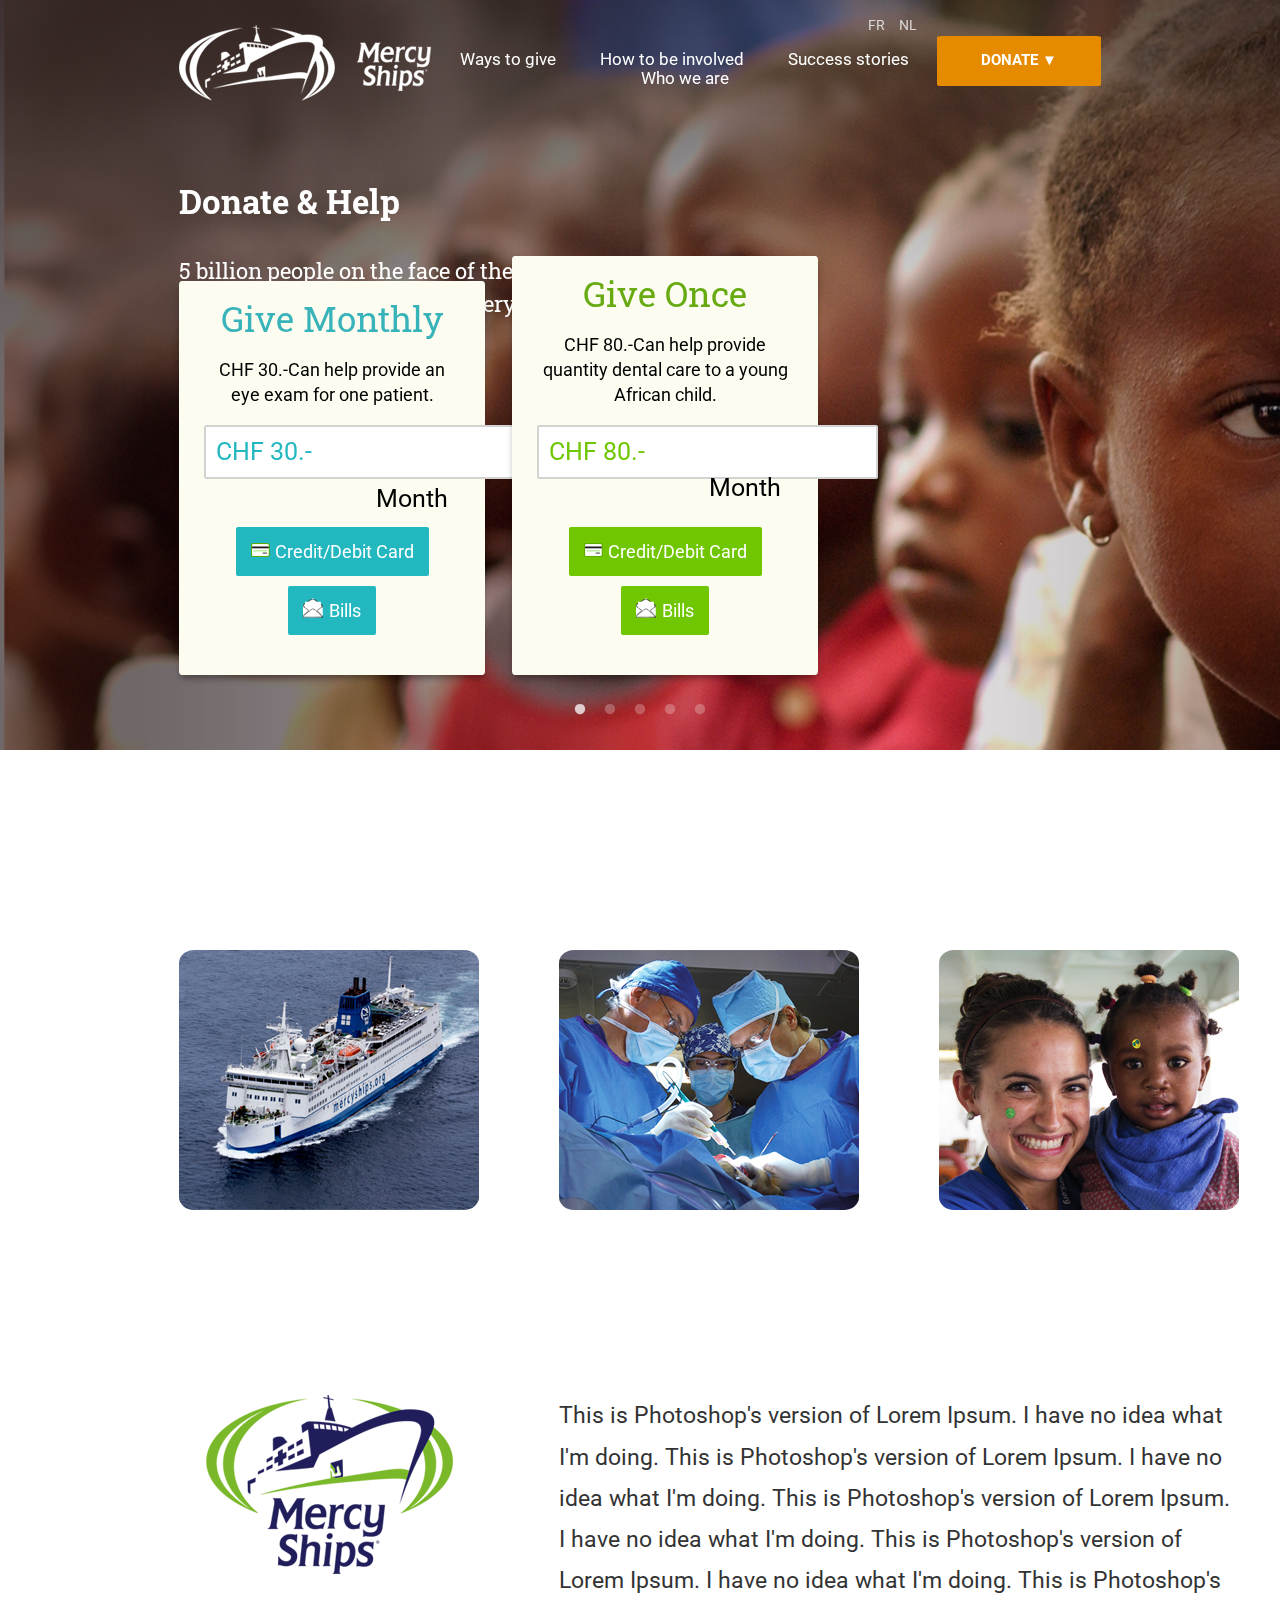
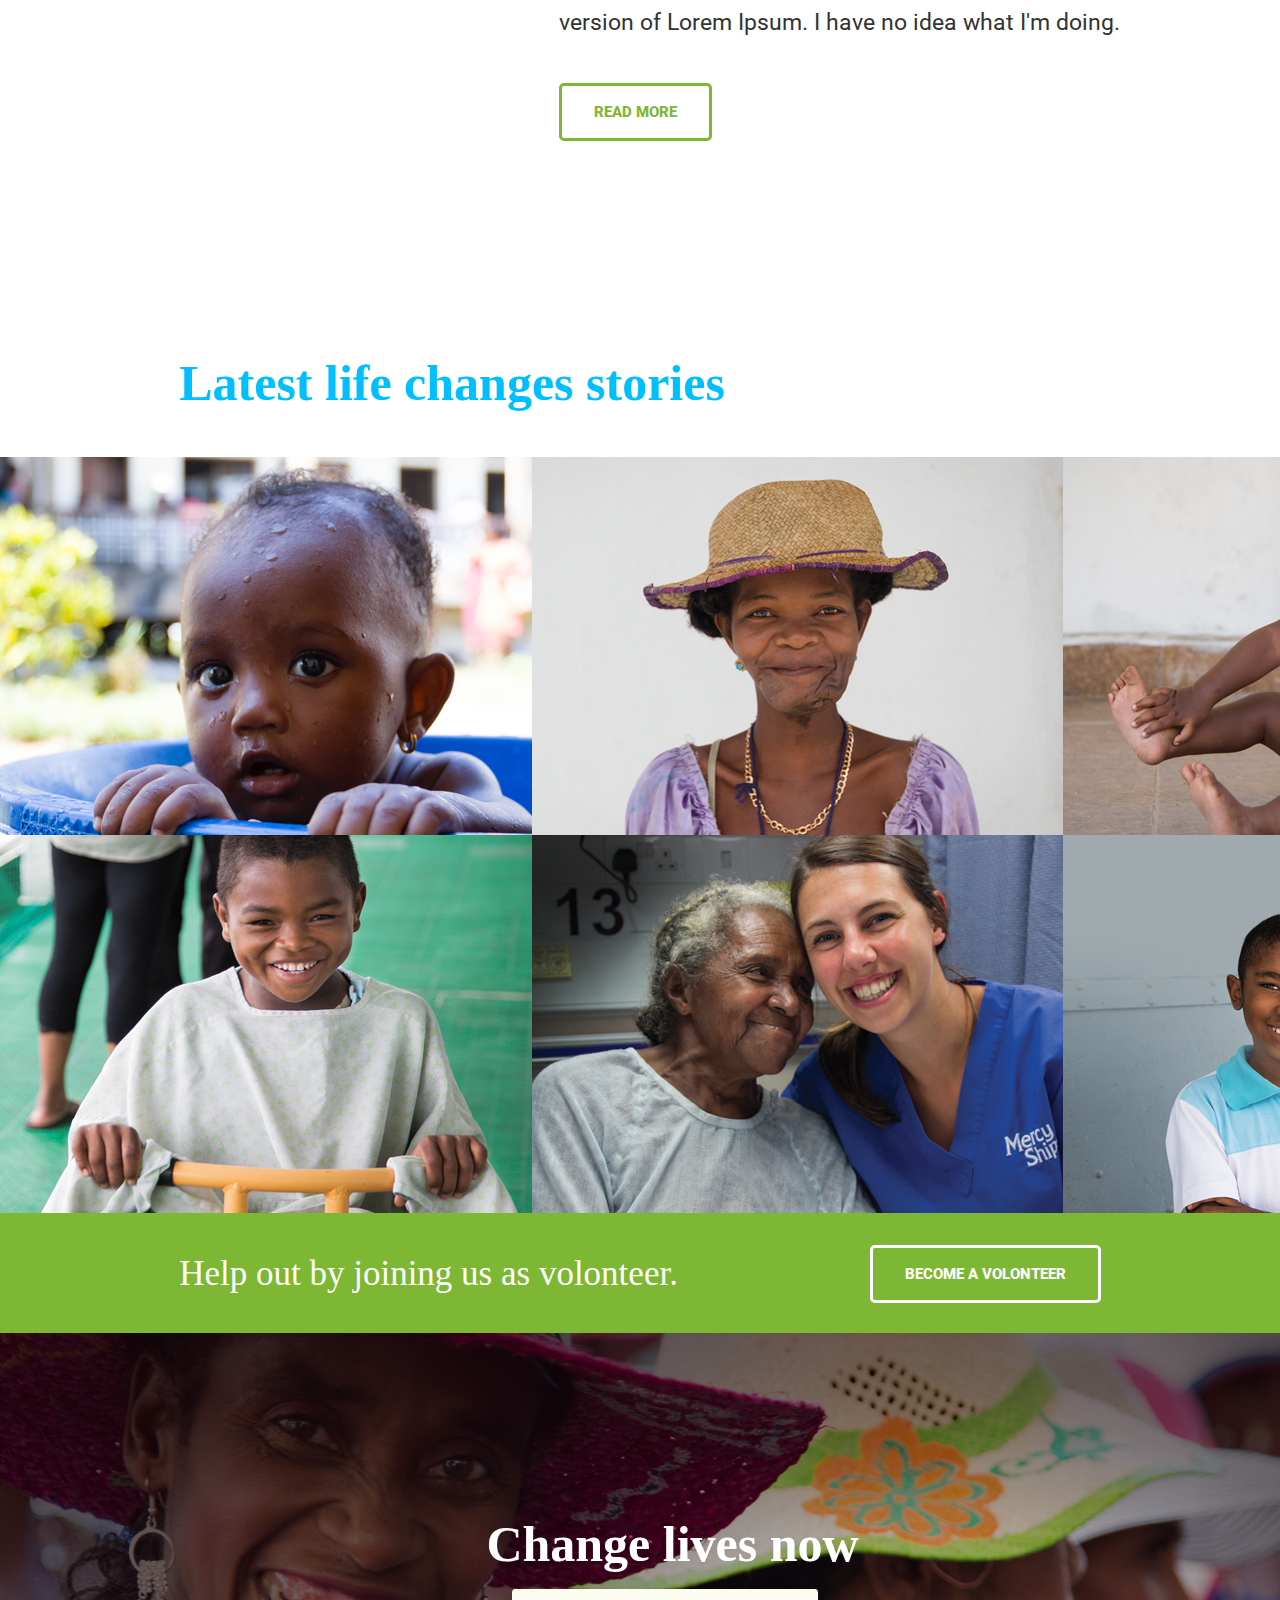
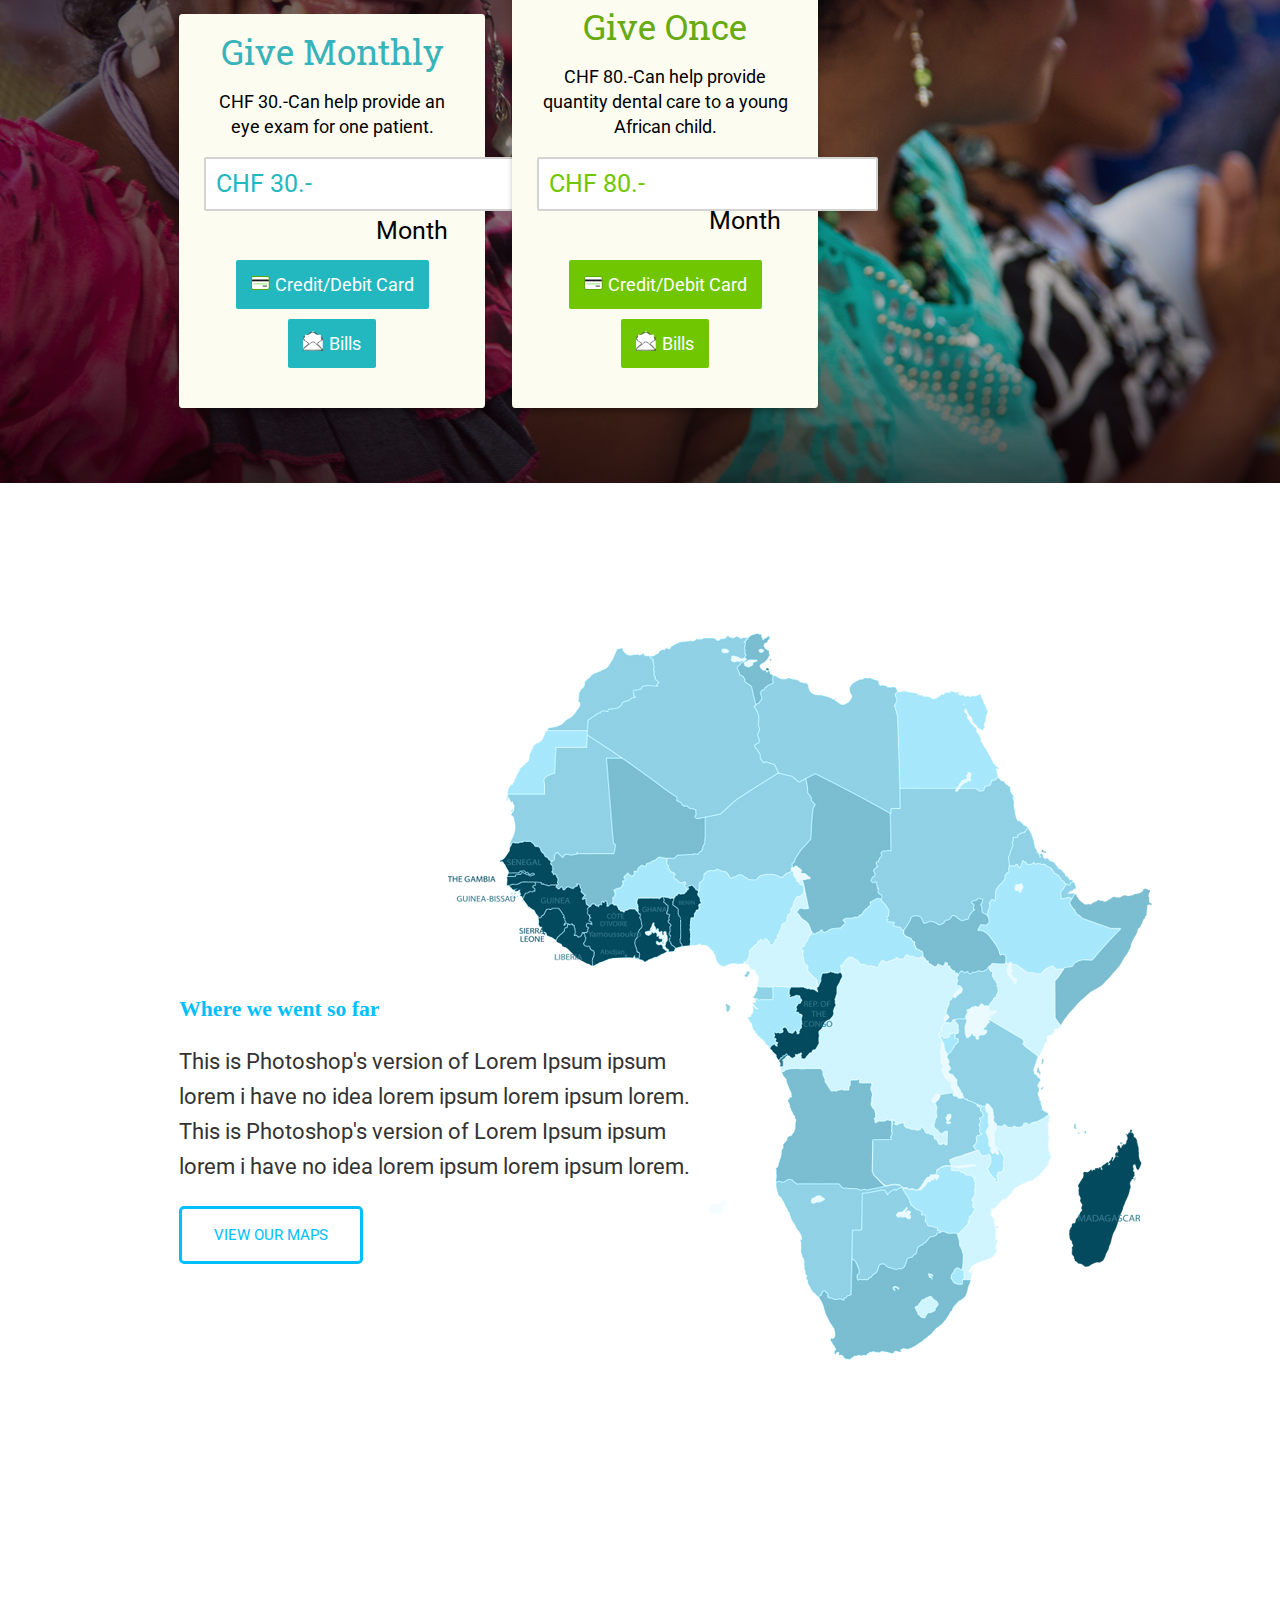
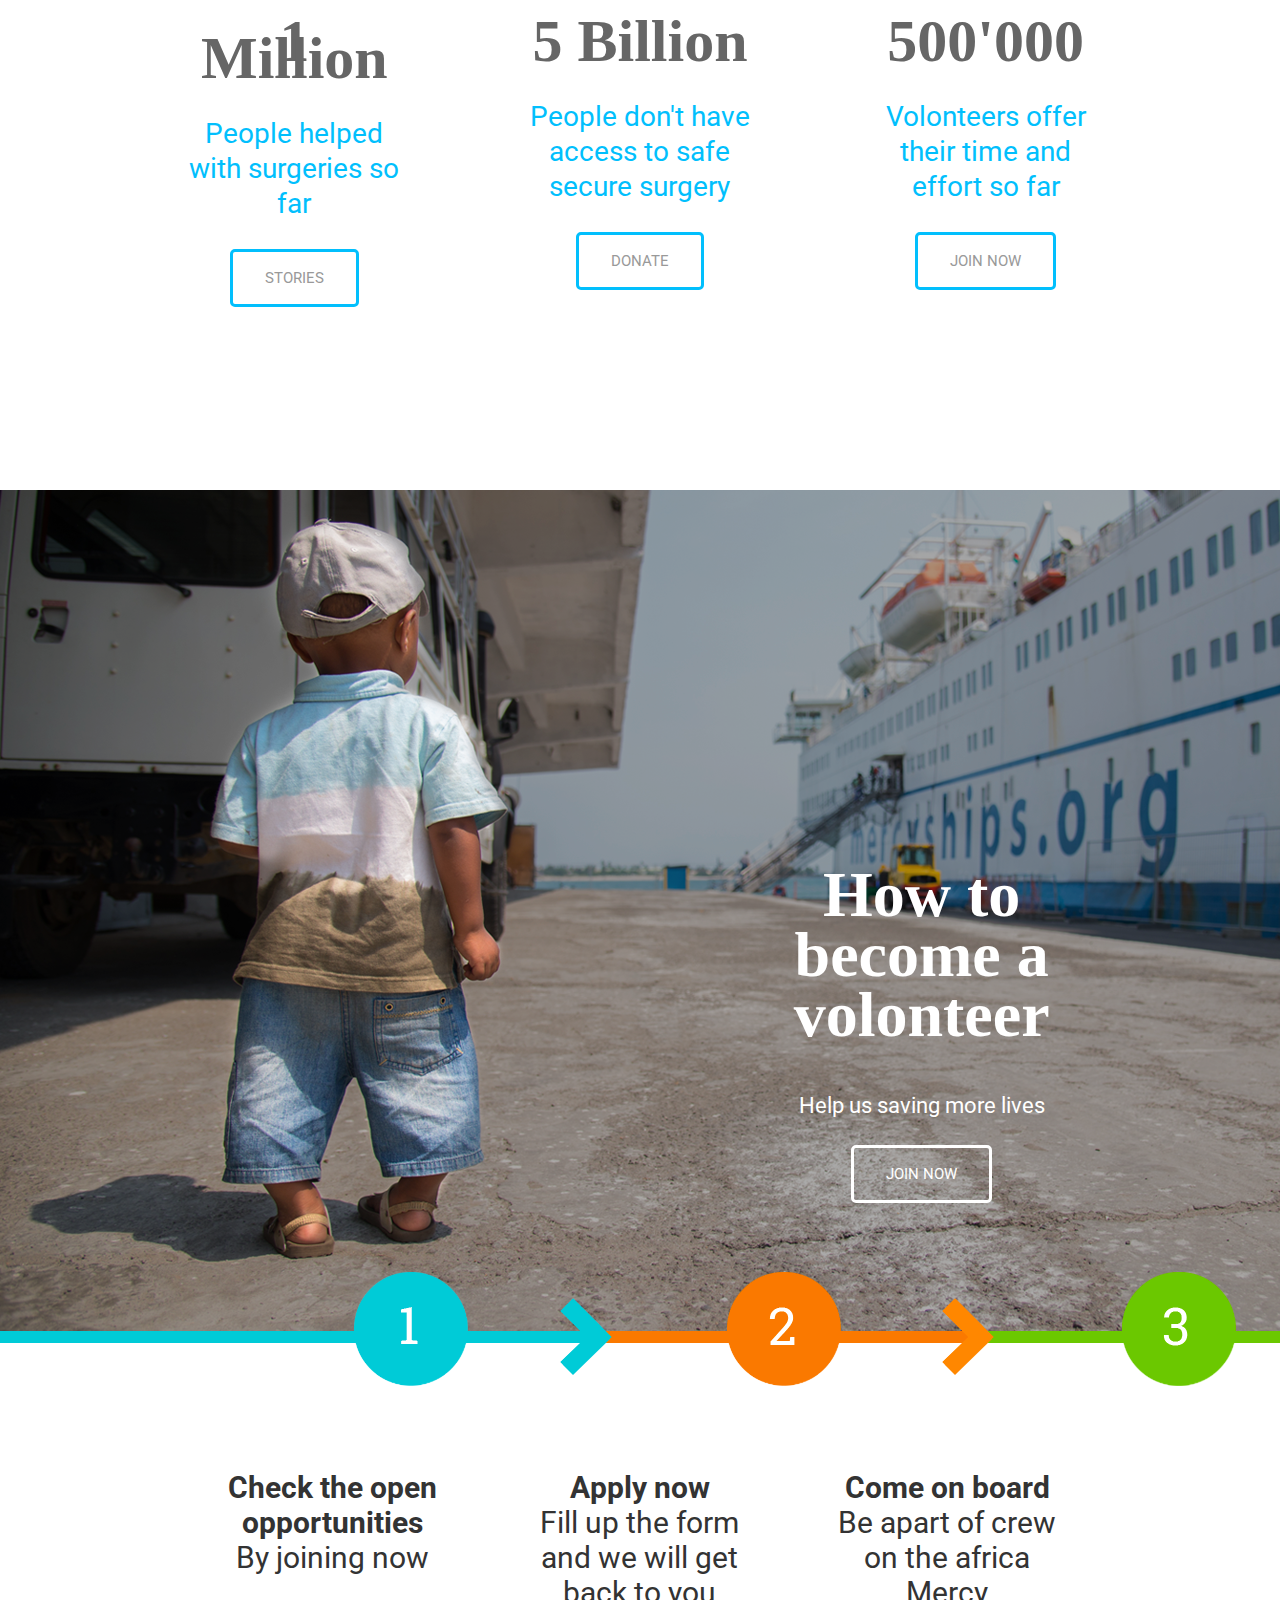
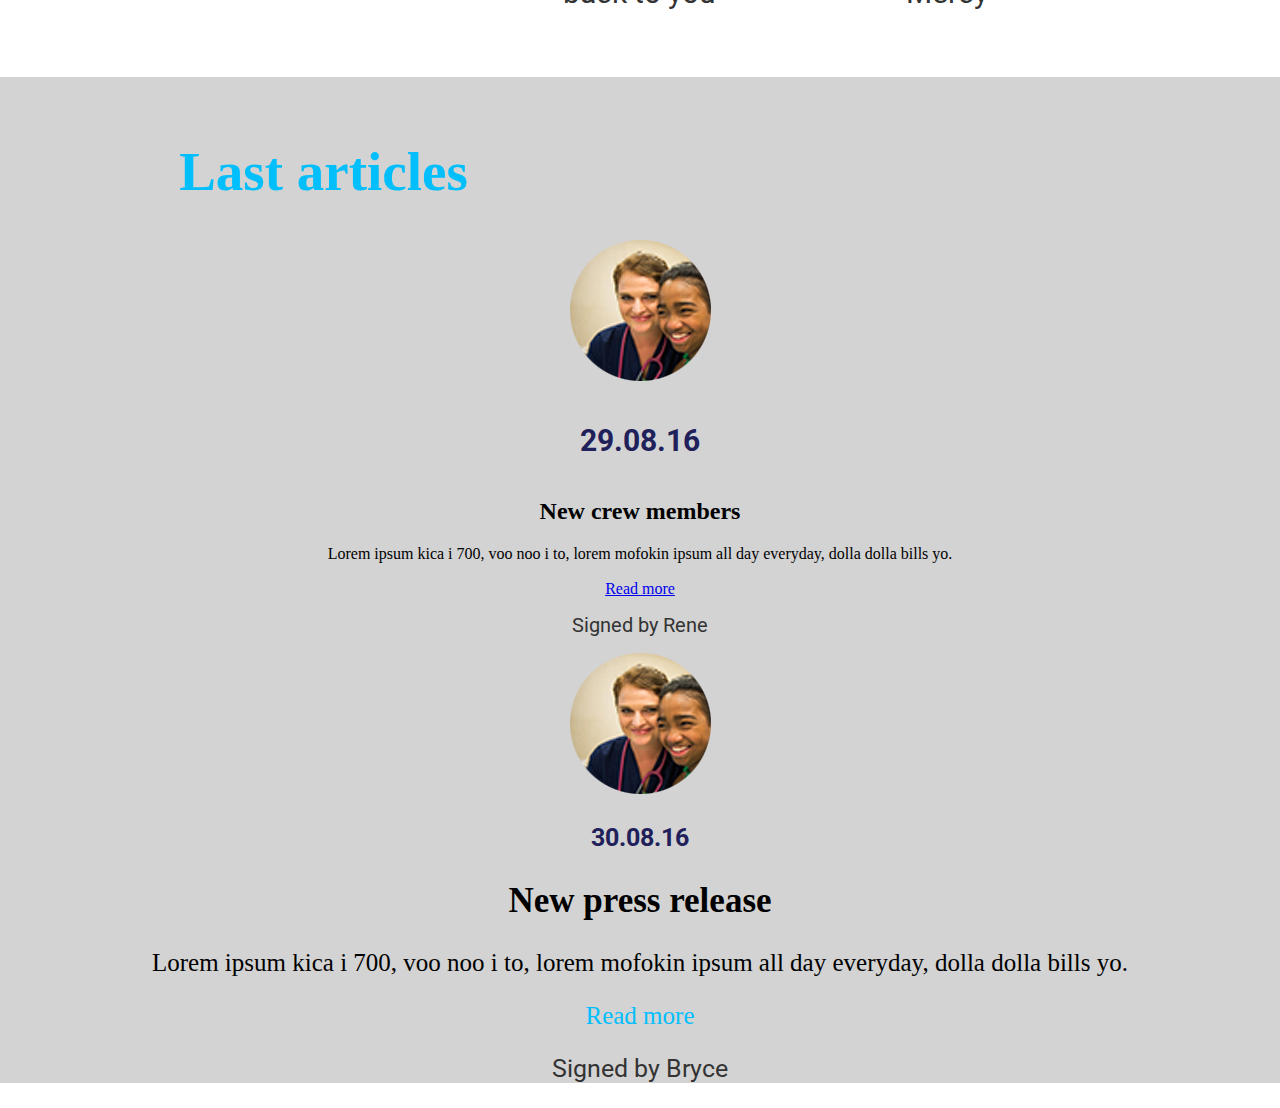
<file: Mercy Ships project/index.html>
<!DOCTYPE html>
<html lang="en">
<head>
    <meta charset="UTF-8">
    <meta name="viewport" content="width=device-width, initial-scale=1.0">
    <meta http-equiv="X-UA-Compatible" content="ie=edge">
    <title>Mercy Ships Project</title>
    <!-- VIDEO JS -->
    <link rel="stylesheet" href="/css/video-js.css"/>
    <script src="//vjs.zencdn.net/7.3.0/video.min.js"></script>
    
    <!-- CSS -->
    <link rel="stylesheet" href="css/normalize.css">
    <link rel="stylesheet" href="js/slick/slick.css">
    <link rel="stylesheet" href="js/slick/slick-theme.css">
    <link rel="stylesheet" href="https://fonts.googleapis.com/css?family=Roboto+Slab&display=swap">
    <link rel="stylesheet" href="https://fonts.googleapis.com/css?family=Roboto&display=swap">
    <link rel="stylesheet" href="css/main.css">
    
</head>

<body>
    <div class="container">
        
        <!-- NAVBAR + JUMBOTRON -->
        <header>

            <nav>
                <!-- LOGO LINK -->
                <div class="logo">
                    <a href="#">
                        <img src="img/1_header/MSlogo.png" alt="Mercy Ships logo">
                    </a>
                </div>

                <!-- NAVIGATION LINKS -->
                <div class="navigation">
                    
                    <!-- Language Nav -->
                    <ul class="secondary-nav">
                        <li>
                            <a href="#">FR</a>
                        </li>
                        <li>
                            <a href="#">NL</a>
                        </li>
                    </ul>
                    
                    <!-- Main Nav -->
                    <ul class="main-nav">
                        <li>
                            <a href="#">Ways to give</a>
                        </li>
                        <li>
                            <a href="#">How to be involved</a>
                        </li>
                        <li>
                            <a href="#">Success stories</a>
                        </li>
                        <li>
                            <a href="#">Who we are</a>
                        </li>
                    </ul>
                    
                </div>
                
                <!-- DONATE BUTTON -->
                <div class="btn-donate">
                        <button>DONATE &#9660</button>
                </div>

            </nav>

            <!-- JUMBOTRON SLIDES -->
            <div class="slides-container">
                <div class="slides">

                    <div class="donate">
                        <div class="donate-txt">
                            <h2>Donate & Help</h2>
                            <p>5 billion people on the face of the earth lack access to 
                            safe, secure and effective surgery. Help us reach more people 
                            with your donation.</p>
                        </div>
                        <div class="give-monthly">
                            <h2>Give Monthly</h2>
                            <p>CHF 30.-Can help provide an eye exam for one patient.</p>
                            <form action="#">
                                <input id="gmon" type="text" name="amount-monthly" value="CHF 30.-">
                                <label for="gmon" class="static-value">Month</label>
                                <br>
                                <button class="credit-btn gm-btn" type="submit">
                                    <img src="img/1_header/donate_card_icon.png">Credit/Debit Card
                                </button>
                                <button class="bills-btn gm-btn" type="submit">
                                    <img src="img/1_header/donate_bills_icon.png">Bills        
                                </button>
                            </form>
                        </div>
                        <div class="give-once">
                            <h2>Give Once</h2>
                            <p>CHF 80.-Can help provide quantity dental care to a
                            young African child.</p>
                            <input id="gone" type="text" name="amount-once" value="CHF 80.-">
                            <label for="gone" class="static-value">Month</label>
                            <br>
                            <button class="credit-btn go-btn" type="submit">
                                <img src="img/1_header/donate_card_icon.png">Credit/Debit Card</button>
                            <button class="bills-btn go-btn" type="submit">
                                <img src="img/1_header/donate_bills_icon.png">Bills
                            </button>
                        </div>
                    </div>

                    <div class="campaign">
                        <div class="campaign-txt">
                            <h4>Latest campaign</h4>
                            <h1>Help us to provide more surgery</h1>
                            <p>This is Photoshop's version of Lorem Ipsum.
                            Proin gravida nibh vel velit auctor Aenean sollicitudin,
                            lorem quis bibendum.
                            </p>
                            <a href="#">Learn more</a>
                        </div>
                        <div class="current-campaign">
                            <div> 
                                <a href="#">
                                    <img src="img/1_header/campaign_fb_icon.png" alt="facebook">
                                </a>
                                <a href="#">
                                    <img src="img/1_header/campaign_twitter_icon.png" alt="twitter">
                                </a>
                                <a href="#">
                                    <img src="img/1_header/campaign_google_icon.png" alt="google plus">
                                </a>
                                <a href="#">
                                    <img src="img/1_header/campaign_in_icon.png" alt="linked in">
                                </a>
                            </div>
                        </div>>
                    </div>

                    <div class="ship">
                        <div class="ship-txt">
                            <h1>African Mercy in Benin now</h1>
                            <p>This is Photoshop's version of Lorem Ipsum.
                            Proin gravida nibh vel velit auctor Aenean sollicitudin,
                            lorem quis bibendum.
                            </p>
                            <a href="#">Check it out</a>
                        </div>        
                    </div>

                    <div class="vanya">
                        <video id="my-player" class="video-js vjs-default-skin vjs-big-play-centered" poster="/img/1_header/videoBG.png" controls data-setup="{}" preload="auto">
                            <source src="//vjs.zencdn.net/v/oceans.mp4" type="video/mp4"></source>
                        </video>
                        <div class="vanya-txt">
                            <h1>Vanya</h1>
                            <p>This is Photoshop's version of Lorem Ipsum.
                            Proin gravida nibh vel velit auctor Aenean sollicitudin,
                            lorem quis bibendum.
                            </p>
                        </div>
                    </div>

                    <div class="bringing-hope">
                        <div class="hope-txt">
                            <h1>Bringing hope and healing the world's poor</h1>
                            <p>This is Photoshop's version of Lorem Ipsum.
                            Proin gravida nibh vel velit auctor Aenean sollicitudin,
                            lorem quis bibendum.
                            </p>
                            <a href="#">Learn More</a>
                        </div>        
                    </div>
                </div>
            </div>   
        </header>

        <!-- WHAT IS IT SECTION -->
        <div class="what-is">
            <div class="what-is-1">
                <img class="what-img" src="/img/2_what_is_it/what_is_it_left_1.png" alt="ship">
            </div>
            <div class="what-is-2">
                <img class="what-img" src="/img/2_what_is_it/what_is_it_mid_1.png" alt="surgery">
            </div>
            <div class="what-is-3">
                <img class="what-img" src="/img/2_what_is_it/what_is_it_right_2.png" alt="child">
            </div>
            <div class="what-is-logo">
                <img src="/img/2_what_is_it/MSlogo_color.png" alt="MSlogo">
            </div>
            <div class="what-is-txt-btn">
                <p>
                    This is Photoshop's version of Lorem Ipsum. I have no idea what I'm doing.
                    This is Photoshop's version of Lorem Ipsum. I have no idea what I'm doing.
                    This is Photoshop's version of Lorem Ipsum. I have no idea what I'm doing.
                    This is Photoshop's version of Lorem Ipsum. I have no idea what I'm doing.
                    This is Photoshop's version of Lorem Ipsum. I have no idea what I'm doing.
                </p>
                <a href="#">Read More</a>
            </div>
        </div>

        <!-- STORIES SECTION -->
        <div class="stories">
            <h1>Latest life changes stories</h1>
            <div class="stories-collage">
                <img src="/img/3_stories/stories_1.png" alt="African Child">
                <img src="/img/3_stories/stories_2.png" alt="African Lady">
                <img src="/img/3_stories/stories_3.png" alt="African Child">
                <img src="/img/3_stories/stories_4.png" alt="African Teen">
                <img src="/img/3_stories/stories_5.png" alt="Grandma and doctor">
                <img src="/img/3_stories/stories_6.png" alt="African Teen">
            </div>
        </div>        

        <!-- JOIN BANNER -->
        <div class="join-banner .clearfix">
            <p>Help out by joining us as volonteer.</p>
            <a href="#">BECOME A VOLONTEER</a>
            
        </div>

        <!-- DONATE 2 SECTION -->
        <div class="dono2">
            <h1>Change lives now</h1>
            <div class="give-monthly">
                <h2>Give Monthly</h2>
                <p>CHF 30.-Can help provide an eye exam for one patient.</p>
                <form action="#">
                    <input id="gmon" type="text" name="amount-monthly" value="CHF 30.-">
                    <label for="gmon" class="static-value">Month</label>
                    <br>
                    <button class="credit-btn gm-btn" type="submit">
                        <img src="img/1_header/donate_card_icon.png">Credit/Debit Card
                    </button>
                    <button class="bills-btn gm-btn" type="submit">
                        <img src="img/1_header/donate_bills_icon.png">Bills        
                    </button>
                </form>
            </div>
            <div class="give-once">
                <h2>Give Once</h2>
                <p>CHF 80.-Can help provide quantity dental care to a
                young African child.</p>
                <input id="gone" type="text" name="amount-once" value="CHF 80.-">
                <label for="gone" class="static-value">Month</label>
                <br>
                <button class="credit-btn go-btn" type="submit">
                    <img src="img/1_header/donate_card_icon.png">Credit/Debit Card</button>
                <button class="bills-btn go-btn" type="submit">
                    <img src="img/1_header/donate_bills_icon.png">Bills
                </button>
            </div>
        </div>

        <!-- AFM section -->
        <div class="afm">
            <img src="/img/5_AFM/AFM_mapBG.png" alt="Map of Africa">
            <div class="afm-txt-btn">
                <h1>Where we went so far</h1>
                <p>This is Photoshop's version of Lorem Ipsum ipsum
                lorem i have no idea lorem ipsum lorem ipsum lorem.
                This is Photoshop's version of Lorem Ipsum ipsum
                lorem i have no idea lorem ipsum lorem ipsum lorem.
                </p>
                <a href="#">VIEW OUR MAPS</a>
            </div>
        </div>

        <!-- METRICS section -->
        <div class="metrics">
            <div class="metrics-sub metrics-left">
                <h2>1 Million</h2>
                <p>People helped with surgeries
                so far</p>
                <a href="#">STORIES</a>
            </div>
            <div class="metrics-sub">
                <h2>5 Billion</h2>
                <p>People don't have access to safe
                secure surgery</p>
                <a href="#">DONATE</a>
            </div>
            <div class="metrics-sub metrics-right">
                <h2>500'000</h2>
                <p>Volonteers offer their time and
                effort so far</p>
                <a href="#">JOIN NOW</a>
            </div>

            <!-- BECOME A VOLONTEER section -->
            <div class="become">
                <div class="become-txt">
                    <h1>How to become a volonteer</h1>
                    <p>Help us saving more lives</p>
                    <a href="#">JOIN NOW</a>
                </div>
            </div>
            <div class="vol123">
                <div class="vol vol-left">
                    <p><b>Check the open opportunities</b><br>
                    By joining now</p>
                </div>
                <div class="vol">
                    <p><b>Apply now</b><br>
                    Fill up the form and we will
                    get back to you</p>
                </div>
                <div class="vol vol-right">
                    <p><b>Come on board</b><br>
                    Be apart of crew on the africa Mercy</p>
                </div>
            </div>
            
            <!-- LAST ARTICLES section -->
            <div class="last-article">
                <h1>Last articles</h1>
                <div class="separate-articles">
                    <img class="indi-img1" src="/img/7_last articles/last_articles.png" alt="circular photo">
                    <div class="indi indi-txt1"></div>
                        <p class="date">29.08.16</p>
                        <h2>New crew members</h2>
                        <p>Lorem ipsum kica i 700, voo noo
                        i to, lorem mofokin ipsum all day
                        everyday, dolla dolla bills yo.</p>
                        <a href="#">Read more</a>
                        <p class="signed">Signed by Rene</p>
                    </div>
                    <img class="indi-img2" src="/img/7_last articles/last_articles.png" alt="circular photo">
                    <div class="indi indi-txt2">
                        <p class="date">30.08.16</p>
                        <h2>New press release</h2>
                        <p>Lorem ipsum kica i 700, voo noo
                        i to, lorem mofokin ipsum all day
                        everyday, dolla dolla bills yo.</p>
                        <a href="#">Read more</a>
                        <p class="signed">Signed by Bryce</p>
                    </div>
                </div>
            </div>


        </div>
    </div>


    <!-- JS -->
    <script src="js/jquery-3.4.1.min.js"></script>
    <script src="js/slick/slick.min.js"></script>
    <script>
        $('.slides').slick({
            autoplay: true,
            autoplaySpeed: 5000,
            arrows: false,
            dots: true
        });
    </script>
</body>
</html>
</file>
<file: css/video-js.css>
@charset "UTF-8";
.vjs-modal-dialog .vjs-modal-dialog-content, .video-js .vjs-modal-dialog, .vjs-button > .vjs-icon-placeholder:before, .video-js .vjs-big-play-button .vjs-icon-placeholder:before {
  position: absolute;
  top: 0;
  left: 0;
  width: 100%;
  height: 100%;
}

.vjs-button > .vjs-icon-placeholder:before, .video-js .vjs-big-play-button .vjs-icon-placeholder:before {
  text-align: center;
}

@font-face {
  font-family: VideoJS;
  src: url([data-uri]) format("woff");
  font-weight: normal;
  font-style: normal;
}
.vjs-icon-play, .video-js .vjs-play-control .vjs-icon-placeholder, .video-js .vjs-big-play-button .vjs-icon-placeholder:before {
  font-family: VideoJS;
  font-weight: normal;
  font-style: normal;
}
.vjs-icon-play:before, .video-js .vjs-play-control .vjs-icon-placeholder:before, .video-js .vjs-big-play-button .vjs-icon-placeholder:before {
  content: "\f101";
}

.vjs-icon-play-circle {
  font-family: VideoJS;
  font-weight: normal;
  font-style: normal;
}
.vjs-icon-play-circle:before {
  content: "\f102";
}

.vjs-icon-pause, .video-js .vjs-play-control.vjs-playing .vjs-icon-placeholder {
  font-family: VideoJS;
  font-weight: normal;
  font-style: normal;
}
.vjs-icon-pause:before, .video-js .vjs-play-control.vjs-playing .vjs-icon-placeholder:before {
  content: "\f103";
}

.vjs-icon-volume-mute, .video-js .vjs-mute-control.vjs-vol-0 .vjs-icon-placeholder {
  font-family: VideoJS;
  font-weight: normal;
  font-style: normal;
}
.vjs-icon-volume-mute:before, .video-js .vjs-mute-control.vjs-vol-0 .vjs-icon-placeholder:before {
  content: "\f104";
}

.vjs-icon-volume-low, .video-js .vjs-mute-control.vjs-vol-1 .vjs-icon-placeholder {
  font-family: VideoJS;
  font-weight: normal;
  font-style: normal;
}
.vjs-icon-volume-low:before, .video-js .vjs-mute-control.vjs-vol-1 .vjs-icon-placeholder:before {
  content: "\f105";
}

.vjs-icon-volume-mid, .video-js .vjs-mute-control.vjs-vol-2 .vjs-icon-placeholder {
  font-family: VideoJS;
  font-weight: normal;
  font-style: normal;
}
.vjs-icon-volume-mid:before, .video-js .vjs-mute-control.vjs-vol-2 .vjs-icon-placeholder:before {
  content: "\f106";
}

.vjs-icon-volume-high, .video-js .vjs-mute-control .vjs-icon-placeholder {
  font-family: VideoJS;
  font-weight: normal;
  font-style: normal;
}
.vjs-icon-volume-high:before, .video-js .vjs-mute-control .vjs-icon-placeholder:before {
  content: "\f107";
}

.vjs-icon-fullscreen-enter, .video-js .vjs-fullscreen-control .vjs-icon-placeholder {
  font-family: VideoJS;
  font-weight: normal;
  font-style: normal;
}
.vjs-icon-fullscreen-enter:before, .video-js .vjs-fullscreen-control .vjs-icon-placeholder:before {
  content: "\f108";
}

.vjs-icon-fullscreen-exit, .video-js.vjs-fullscreen .vjs-fullscreen-control .vjs-icon-placeholder {
  font-family: VideoJS;
  font-weight: normal;
  font-style: normal;
}
.vjs-icon-fullscreen-exit:before, .video-js.vjs-fullscreen .vjs-fullscreen-control .vjs-icon-placeholder:before {
  content: "\f109";
}

.vjs-icon-square {
  font-family: VideoJS;
  font-weight: normal;
  font-style: normal;
}
.vjs-icon-square:before {
  content: "\f10a";
}

.vjs-icon-spinner {
  font-family: VideoJS;
  font-weight: normal;
  font-style: normal;
}
.vjs-icon-spinner:before {
  content: "\f10b";
}

.vjs-icon-subtitles, .video-js .vjs-subs-caps-button .vjs-icon-placeholder,
.video-js.video-js:lang(en-GB) .vjs-subs-caps-button .vjs-icon-placeholder,
.video-js.video-js:lang(en-IE) .vjs-subs-caps-button .vjs-icon-placeholder,
.video-js.video-js:lang(en-AU) .vjs-subs-caps-button .vjs-icon-placeholder,
.video-js.video-js:lang(en-NZ) .vjs-subs-caps-button .vjs-icon-placeholder, .video-js .vjs-subtitles-button .vjs-icon-placeholder {
  font-family: VideoJS;
  font-weight: normal;
  font-style: normal;
}
.vjs-icon-subtitles:before, .video-js .vjs-subs-caps-button .vjs-icon-placeholder:before,
.video-js.video-js:lang(en-GB) .vjs-subs-caps-button .vjs-icon-placeholder:before,
.video-js.video-js:lang(en-IE) .vjs-subs-caps-button .vjs-icon-placeholder:before,
.video-js.video-js:lang(en-AU) .vjs-subs-caps-button .vjs-icon-placeholder:before,
.video-js.video-js:lang(en-NZ) .vjs-subs-caps-button .vjs-icon-placeholder:before, .video-js .vjs-subtitles-button .vjs-icon-placeholder:before {
  content: "\f10c";
}

.vjs-icon-captions, .video-js:lang(en) .vjs-subs-caps-button .vjs-icon-placeholder,
.video-js:lang(fr-CA) .vjs-subs-caps-button .vjs-icon-placeholder, .video-js .vjs-captions-button .vjs-icon-placeholder {
  font-family: VideoJS;
  font-weight: normal;
  font-style: normal;
}
.vjs-icon-captions:before, .video-js:lang(en) .vjs-subs-caps-button .vjs-icon-placeholder:before,
.video-js:lang(fr-CA) .vjs-subs-caps-button .vjs-icon-placeholder:before, .video-js .vjs-captions-button .vjs-icon-placeholder:before {
  content: "\f10d";
}

.vjs-icon-chapters, .video-js .vjs-chapters-button .vjs-icon-placeholder {
  font-family: VideoJS;
  font-weight: normal;
  font-style: normal;
}
.vjs-icon-chapters:before, .video-js .vjs-chapters-button .vjs-icon-placeholder:before {
  content: "\f10e";
}

.vjs-icon-share {
  font-family: VideoJS;
  font-weight: normal;
  font-style: normal;
}
.vjs-icon-share:before {
  content: "\f10f";
}

.vjs-icon-cog {
  font-family: VideoJS;
  font-weight: normal;
  font-style: normal;
}
.vjs-icon-cog:before {
  content: "\f110";
}

.vjs-icon-circle, .vjs-seek-to-live-control .vjs-icon-placeholder, .video-js .vjs-volume-level, .video-js .vjs-play-progress {
  font-family: VideoJS;
  font-weight: normal;
  font-style: normal;
}
.vjs-icon-circle:before, .vjs-seek-to-live-control .vjs-icon-placeholder:before, .video-js .vjs-volume-level:before, .video-js .vjs-play-progress:before {
  content: "\f111";
}

.vjs-icon-circle-outline {
  font-family: VideoJS;
  font-weight: normal;
  font-style: normal;
}
.vjs-icon-circle-outline:before {
  content: "\f112";
}

.vjs-icon-circle-inner-circle {
  font-family: VideoJS;
  font-weight: normal;
  font-style: normal;
}
.vjs-icon-circle-inner-circle:before {
  content: "\f113";
}

.vjs-icon-hd {
  font-family: VideoJS;
  font-weight: normal;
  font-style: normal;
}
.vjs-icon-hd:before {
  content: "\f114";
}

.vjs-icon-cancel, .video-js .vjs-control.vjs-close-button .vjs-icon-placeholder {
  font-family: VideoJS;
  font-weight: normal;
  font-style: normal;
}
.vjs-icon-cancel:before, .video-js .vjs-control.vjs-close-button .vjs-icon-placeholder:before {
  content: "\f115";
}

.vjs-icon-replay, .video-js .vjs-play-control.vjs-ended .vjs-icon-placeholder {
  font-family: VideoJS;
  font-weight: normal;
  font-style: normal;
}
.vjs-icon-replay:before, .video-js .vjs-play-control.vjs-ended .vjs-icon-placeholder:before {
  content: "\f116";
}

.vjs-icon-facebook {
  font-family: VideoJS;
  font-weight: normal;
  font-style: normal;
}
.vjs-icon-facebook:before {
  content: "\f117";
}

.vjs-icon-gplus {
  font-family: VideoJS;
  font-weight: normal;
  font-style: normal;
}
.vjs-icon-gplus:before {
  content: "\f118";
}

.vjs-icon-linkedin {
  font-family: VideoJS;
  font-weight: normal;
  font-style: normal;
}
.vjs-icon-linkedin:before {
  content: "\f119";
}

.vjs-icon-twitter {
  font-family: VideoJS;
  font-weight: normal;
  font-style: normal;
}
.vjs-icon-twitter:before {
  content: "\f11a";
}

.vjs-icon-tumblr {
  font-family: VideoJS;
  font-weight: normal;
  font-style: normal;
}
.vjs-icon-tumblr:before {
  content: "\f11b";
}

.vjs-icon-pinterest {
  font-family: VideoJS;
  font-weight: normal;
  font-style: normal;
}
.vjs-icon-pinterest:before {
  content: "\f11c";
}

.vjs-icon-audio-description, .video-js .vjs-descriptions-button .vjs-icon-placeholder {
  font-family: VideoJS;
  font-weight: normal;
  font-style: normal;
}
.vjs-icon-audio-description:before, .video-js .vjs-descriptions-button .vjs-icon-placeholder:before {
  content: "\f11d";
}

.vjs-icon-audio, .video-js .vjs-audio-button .vjs-icon-placeholder {
  font-family: VideoJS;
  font-weight: normal;
  font-style: normal;
}
.vjs-icon-audio:before, .video-js .vjs-audio-button .vjs-icon-placeholder:before {
  content: "\f11e";
}

.vjs-icon-next-item {
  font-family: VideoJS;
  font-weight: normal;
  font-style: normal;
}
.vjs-icon-next-item:before {
  content: "\f11f";
}

.vjs-icon-previous-item {
  font-family: VideoJS;
  font-weight: normal;
  font-style: normal;
}
.vjs-icon-previous-item:before {
  content: "\f120";
}

.vjs-icon-picture-in-picture-enter, .video-js .vjs-picture-in-picture-control .vjs-icon-placeholder {
  font-family: VideoJS;
  font-weight: normal;
  font-style: normal;
}
.vjs-icon-picture-in-picture-enter:before, .video-js .vjs-picture-in-picture-control .vjs-icon-placeholder:before {
  content: "\f121";
}

.vjs-icon-picture-in-picture-exit, .video-js.vjs-picture-in-picture .vjs-picture-in-picture-control .vjs-icon-placeholder {
  font-family: VideoJS;
  font-weight: normal;
  font-style: normal;
}
.vjs-icon-picture-in-picture-exit:before, .video-js.vjs-picture-in-picture .vjs-picture-in-picture-control .vjs-icon-placeholder:before {
  content: "\f122";
}

.video-js {
  display: block;
  vertical-align: top;
  box-sizing: border-box;
  color: #fff;
  background-color: #000;
  position: relative;
  padding: 0;
  font-size: 10px;
  line-height: 1;
  font-weight: normal;
  font-style: normal;
  font-family: Arial, Helvetica, sans-serif;
  word-break: initial;
}
.video-js:-moz-full-screen {
  position: absolute;
}
.video-js:-webkit-full-screen {
  width: 100% !important;
  height: 100% !important;
}

.video-js[tabindex="-1"] {
  outline: none;
}

.video-js *,
.video-js *:before,
.video-js *:after {
  box-sizing: inherit;
}

.video-js ul {
  font-family: inherit;
  font-size: inherit;
  line-height: inherit;
  list-style-position: outside;
  margin-left: 0;
  margin-right: 0;
  margin-top: 0;
  margin-bottom: 0;
}

.video-js.vjs-fluid,
.video-js.vjs-16-9,
.video-js.vjs-4-3 {
  width: 100%;
  max-width: 100%;
  height: 0;
}

.video-js.vjs-16-9 {
  padding-top: 56.25%;
}

.video-js.vjs-4-3 {
  padding-top: 75%;
}

.video-js.vjs-fill {
  width: 100%;
  height: 100%;
}

.video-js .vjs-tech {
  position: absolute;
  top: 0;
  left: 0;
  width: 100%;
  height: 100%;
}

body.vjs-full-window {
  padding: 0;
  margin: 0;
  height: 100%;
}

.vjs-full-window .video-js.vjs-fullscreen {
  position: fixed;
  overflow: hidden;
  z-index: 1000;
  left: 0;
  top: 0;
  bottom: 0;
  right: 0;
}

.video-js.vjs-fullscreen {
  width: 100% !important;
  height: 100% !important;
  padding-top: 0 !important;
}

.video-js.vjs-fullscreen.vjs-user-inactive {
  cursor: none;
}

.vjs-hidden {
  display: none !important;
}

.vjs-disabled {
  opacity: 0.5;
  cursor: default;
}

.video-js .vjs-offscreen {
  height: 1px;
  left: -9999px;
  position: absolute;
  top: 0;
  width: 1px;
}

.vjs-lock-showing {
  display: block !important;
  opacity: 1;
  visibility: visible;
}

.vjs-no-js {
  padding: 20px;
  color: #fff;
  background-color: #000;
  font-size: 18px;
  font-family: Arial, Helvetica, sans-serif;
  text-align: center;
  width: 300px;
  height: 150px;
  margin: 0px auto;
}

.vjs-no-js a,
.vjs-no-js a:visited {
  color: #66A8CC;
}

.video-js .vjs-big-play-button {
  font-size: 9em;
  line-height: 1.5em;
  height: 1.63332em;
  width: 1.63332em;
  display: block;
  position: absolute;
  top: 10px;
  left: 10px;
  padding: 0;
  cursor: pointer;
  opacity: 1;
  border: 0.06666em solid #fff;
  background-color: #2B333F;
  background-color: rgba(43, 51, 63, 0.7);
  border-radius: 50%;
  transition: all 0.4s;
}

.vjs-big-play-centered .vjs-big-play-button {
  top: 75%;
  left: 54%;
  margin-top: -0.81666em;
  margin-left: -1.5em;
}

.video-js:hover .vjs-big-play-button,
.video-js .vjs-big-play-button:focus {
  border-color: #fff;
  background-color: #73859f;
  background-color: rgba(115, 133, 159, 0.5);
  transition: all 0s;
}

.vjs-controls-disabled .vjs-big-play-button,
.vjs-has-started .vjs-big-play-button,
.vjs-using-native-controls .vjs-big-play-button,
.vjs-error .vjs-big-play-button {
  display: none;
}

.vjs-has-started.vjs-paused.vjs-show-big-play-button-on-pause .vjs-big-play-button {
  display: block;
}

.video-js button {
  background: none;
  border: none;
  color: inherit;
  display: inline-block;
  font-size: inherit;
  line-height: inherit;
  text-transform: none;
  text-decoration: none;
  transition: none;
  -webkit-appearance: none;
  -moz-appearance: none;
  appearance: none;
}

.vjs-control .vjs-button {
  width: 100%;
  height: 100%;
}

.video-js .vjs-control.vjs-close-button {
  cursor: pointer;
  height: 3em;
  position: absolute;
  right: 0;
  top: 0.5em;
  z-index: 2;
}
.video-js .vjs-modal-dialog {
  background: rgba(0, 0, 0, 0.8);
  background: linear-gradient(180deg, rgba(0, 0, 0, 0.8), rgba(255, 255, 255, 0));
  overflow: auto;
}

.video-js .vjs-modal-dialog > * {
  box-sizing: border-box;
}

.vjs-modal-dialog .vjs-modal-dialog-content {
  font-size: 1.2em;
  line-height: 1.5;
  padding: 20px 24px;
  z-index: 1;
}

.vjs-menu-button {
  cursor: pointer;
}

.vjs-menu-button.vjs-disabled {
  cursor: default;
}

.vjs-workinghover .vjs-menu-button.vjs-disabled:hover .vjs-menu {
  display: none;
}

.vjs-menu .vjs-menu-content {
  display: block;
  padding: 0;
  margin: 0;
  font-family: Arial, Helvetica, sans-serif;
  overflow: auto;
}

.vjs-menu .vjs-menu-content > * {
  box-sizing: border-box;
}

.vjs-scrubbing .vjs-control.vjs-menu-button:hover .vjs-menu {
  display: none;
}

.vjs-menu li {
  list-style: none;
  margin: 0;
  padding: 0.2em 0;
  line-height: 1.4em;
  font-size: 1.2em;
  text-align: center;
  text-transform: lowercase;
}

.vjs-menu li.vjs-menu-item:focus,
.vjs-menu li.vjs-menu-item:hover,
.js-focus-visible .vjs-menu li.vjs-menu-item:hover {
  background-color: #73859f;
  background-color: rgba(115, 133, 159, 0.5);
}

.vjs-menu li.vjs-selected,
.vjs-menu li.vjs-selected:focus,
.vjs-menu li.vjs-selected:hover,
.js-focus-visible .vjs-menu li.vjs-selected:hover {
  background-color: #fff;
  color: #2B333F;
}

.vjs-menu li.vjs-menu-title {
  text-align: center;
  text-transform: uppercase;
  font-size: 1em;
  line-height: 2em;
  padding: 0;
  margin: 0 0 0.3em 0;
  font-weight: bold;
  cursor: default;
}

.vjs-menu-button-popup .vjs-menu {
  display: none;
  position: absolute;
  bottom: 0;
  width: 10em;
  left: -3em;
  height: 0em;
  margin-bottom: 1.5em;
  border-top-color: rgba(43, 51, 63, 0.7);
}

.vjs-menu-button-popup .vjs-menu .vjs-menu-content {
  background-color: #2B333F;
  background-color: rgba(43, 51, 63, 0.7);
  position: absolute;
  width: 100%;
  bottom: 1.5em;
  max-height: 15em;
}

.vjs-layout-tiny .vjs-menu-button-popup .vjs-menu .vjs-menu-content,
.vjs-layout-x-small .vjs-menu-button-popup .vjs-menu .vjs-menu-content {
  max-height: 5em;
}

.vjs-layout-small .vjs-menu-button-popup .vjs-menu .vjs-menu-content {
  max-height: 10em;
}

.vjs-layout-medium .vjs-menu-button-popup .vjs-menu .vjs-menu-content {
  max-height: 14em;
}

.vjs-layout-large .vjs-menu-button-popup .vjs-menu .vjs-menu-content,
.vjs-layout-x-large .vjs-menu-button-popup .vjs-menu .vjs-menu-content,
.vjs-layout-huge .vjs-menu-button-popup .vjs-menu .vjs-menu-content {
  max-height: 25em;
}

.vjs-workinghover .vjs-menu-button-popup.vjs-hover .vjs-menu,
.vjs-menu-button-popup .vjs-menu.vjs-lock-showing {
  display: block;
}

.video-js .vjs-menu-button-inline {
  transition: all 0.4s;
  overflow: hidden;
}

.video-js .vjs-menu-button-inline:before {
  width: 2.222222222em;
}

.video-js .vjs-menu-button-inline:hover,
.video-js .vjs-menu-button-inline:focus,
.video-js .vjs-menu-button-inline.vjs-slider-active,
.video-js.vjs-no-flex .vjs-menu-button-inline {
  width: 12em;
}

.vjs-menu-button-inline .vjs-menu {
  opacity: 0;
  height: 100%;
  width: auto;
  position: absolute;
  left: 4em;
  top: 0;
  padding: 0;
  margin: 0;
  transition: all 0.4s;
}

.vjs-menu-button-inline:hover .vjs-menu,
.vjs-menu-button-inline:focus .vjs-menu,
.vjs-menu-button-inline.vjs-slider-active .vjs-menu {
  display: block;
  opacity: 1;
}

.vjs-no-flex .vjs-menu-button-inline .vjs-menu {
  display: block;
  opacity: 1;
  position: relative;
  width: auto;
}

.vjs-no-flex .vjs-menu-button-inline:hover .vjs-menu,
.vjs-no-flex .vjs-menu-button-inline:focus .vjs-menu,
.vjs-no-flex .vjs-menu-button-inline.vjs-slider-active .vjs-menu {
  width: auto;
}

.vjs-menu-button-inline .vjs-menu-content {
  width: auto;
  height: 100%;
  margin: 0;
  overflow: hidden;
}

.video-js .vjs-control-bar {
  display: none;
  width: 100%;
  position: absolute;
  bottom: 0;
  left: 0;
  right: 0;
  height: 3em;
  background-color: #2B333F;
  background-color: rgba(43, 51, 63, 0.7);
}

.vjs-has-started .vjs-control-bar {
  display: flex;
  visibility: visible;
  opacity: 1;
  transition: visibility 0.1s, opacity 0.1s;
}

.vjs-has-started.vjs-user-inactive.vjs-playing .vjs-control-bar {
  visibility: visible;
  opacity: 0;
  transition: visibility 1s, opacity 1s;
}

.vjs-controls-disabled .vjs-control-bar,
.vjs-using-native-controls .vjs-control-bar,
.vjs-error .vjs-control-bar {
  display: none !important;
}

.vjs-audio.vjs-has-started.vjs-user-inactive.vjs-playing .vjs-control-bar {
  opacity: 1;
  visibility: visible;
}

.vjs-has-started.vjs-no-flex .vjs-control-bar {
  display: table;
}

.video-js .vjs-control {
  position: relative;
  text-align: center;
  margin: 0;
  padding: 0;
  height: 100%;
  width: 4em;
  flex: none;
}

.vjs-button > .vjs-icon-placeholder:before {
  font-size: 1.8em;
  line-height: 1.67;
}

.video-js .vjs-control:focus:before,
.video-js .vjs-control:hover:before,
.video-js .vjs-control:focus {
  text-shadow: 0em 0em 1em white;
}

.video-js .vjs-control-text {
  border: 0;
  clip: rect(0 0 0 0);
  height: 1px;
  overflow: hidden;
  padding: 0;
  position: absolute;
  width: 1px;
}

.vjs-no-flex .vjs-control {
  display: table-cell;
  vertical-align: middle;
}

.video-js .vjs-custom-control-spacer {
  display: none;
}

.video-js .vjs-progress-control {
  cursor: pointer;
  flex: auto;
  display: flex;
  align-items: center;
  min-width: 4em;
  touch-action: none;
}

.video-js .vjs-progress-control.disabled {
  cursor: default;
}

.vjs-live .vjs-progress-control {
  display: none;
}

.vjs-liveui .vjs-progress-control {
  display: flex;
  align-items: center;
}

.vjs-no-flex .vjs-progress-control {
  width: auto;
}

.video-js .vjs-progress-holder {
  flex: auto;
  transition: all 0.2s;
  height: 0.3em;
}

.video-js .vjs-progress-control .vjs-progress-holder {
  margin: 0 10px;
}

.video-js .vjs-progress-control:hover .vjs-progress-holder {
  font-size: 1.6666666667em;
}

.video-js .vjs-progress-control:hover .vjs-progress-holder.disabled {
  font-size: 1em;
}

.video-js .vjs-progress-holder .vjs-play-progress,
.video-js .vjs-progress-holder .vjs-load-progress,
.video-js .vjs-progress-holder .vjs-load-progress div {
  position: absolute;
  display: block;
  height: 100%;
  margin: 0;
  padding: 0;
  width: 0;
}

.video-js .vjs-play-progress {
  background-color: #fff;
}
.video-js .vjs-play-progress:before {
  font-size: 0.9em;
  position: absolute;
  right: -0.5em;
  top: -0.3333333333em;
  z-index: 1;
}

.video-js .vjs-load-progress {
  background: rgba(115, 133, 159, 0.5);
}

.video-js .vjs-load-progress div {
  background: rgba(115, 133, 159, 0.75);
}

.video-js .vjs-time-tooltip {
  background-color: #fff;
  background-color: rgba(255, 255, 255, 0.8);
  border-radius: 0.3em;
  color: #000;
  float: right;
  font-family: Arial, Helvetica, sans-serif;
  font-size: 1em;
  padding: 6px 8px 8px 8px;
  pointer-events: none;
  position: absolute;
  top: -3.4em;
  visibility: hidden;
  z-index: 1;
}

.video-js .vjs-progress-holder:focus .vjs-time-tooltip {
  display: none;
}

.video-js .vjs-progress-control:hover .vjs-time-tooltip,
.video-js .vjs-progress-control:hover .vjs-progress-holder:focus .vjs-time-tooltip {
  display: block;
  font-size: 0.6em;
  visibility: visible;
}

.video-js .vjs-progress-control.disabled:hover .vjs-time-tooltip {
  font-size: 1em;
}

.video-js .vjs-progress-control .vjs-mouse-display {
  display: none;
  position: absolute;
  width: 1px;
  height: 100%;
  background-color: #000;
  z-index: 1;
}

.vjs-no-flex .vjs-progress-control .vjs-mouse-display {
  z-index: 0;
}

.video-js .vjs-progress-control:hover .vjs-mouse-display {
  display: block;
}

.video-js.vjs-user-inactive .vjs-progress-control .vjs-mouse-display {
  visibility: hidden;
  opacity: 0;
  transition: visibility 1s, opacity 1s;
}

.video-js.vjs-user-inactive.vjs-no-flex .vjs-progress-control .vjs-mouse-display {
  display: none;
}

.vjs-mouse-display .vjs-time-tooltip {
  color: #fff;
  background-color: #000;
  background-color: rgba(0, 0, 0, 0.8);
}

.video-js .vjs-slider {
  position: relative;
  cursor: pointer;
  padding: 0;
  margin: 0 0.45em 0 0.45em;
  /* iOS Safari */
  -webkit-touch-callout: none;
  /* Safari */
  -webkit-user-select: none;
  /* Konqueror HTML */
  /* Firefox */
  -moz-user-select: none;
  /* Internet Explorer/Edge */
  -ms-user-select: none;
  /* Non-prefixed version, currently supported by Chrome and Opera */
  user-select: none;
  background-color: #73859f;
  background-color: rgba(115, 133, 159, 0.5);
}

.video-js .vjs-slider.disabled {
  cursor: default;
}

.video-js .vjs-slider:focus {
  text-shadow: 0em 0em 1em white;
  box-shadow: 0 0 1em #fff;
}

.video-js .vjs-mute-control {
  cursor: pointer;
  flex: none;
}
.video-js .vjs-volume-control {
  cursor: pointer;
  margin-right: 1em;
  display: flex;
}

.video-js .vjs-volume-control.vjs-volume-horizontal {
  width: 5em;
}

.video-js .vjs-volume-panel .vjs-volume-control {
  visibility: visible;
  opacity: 0;
  width: 1px;
  height: 1px;
  margin-left: -1px;
}

.video-js .vjs-volume-panel {
  transition: width 1s;
}
.video-js .vjs-volume-panel.vjs-hover .vjs-volume-control, .video-js .vjs-volume-panel:active .vjs-volume-control, .video-js .vjs-volume-panel:focus .vjs-volume-control, .video-js .vjs-volume-panel .vjs-volume-control:active, .video-js .vjs-volume-panel.vjs-hover .vjs-mute-control ~ .vjs-volume-control, .video-js .vjs-volume-panel .vjs-volume-control.vjs-slider-active {
  visibility: visible;
  opacity: 1;
  position: relative;
  transition: visibility 0.1s, opacity 0.1s, height 0.1s, width 0.1s, left 0s, top 0s;
}
.video-js .vjs-volume-panel.vjs-hover .vjs-volume-control.vjs-volume-horizontal, .video-js .vjs-volume-panel:active .vjs-volume-control.vjs-volume-horizontal, .video-js .vjs-volume-panel:focus .vjs-volume-control.vjs-volume-horizontal, .video-js .vjs-volume-panel .vjs-volume-control:active.vjs-volume-horizontal, .video-js .vjs-volume-panel.vjs-hover .vjs-mute-control ~ .vjs-volume-control.vjs-volume-horizontal, .video-js .vjs-volume-panel .vjs-volume-control.vjs-slider-active.vjs-volume-horizontal {
  width: 5em;
  height: 3em;
  margin-right: 0;
}
.video-js .vjs-volume-panel.vjs-hover .vjs-volume-control.vjs-volume-vertical, .video-js .vjs-volume-panel:active .vjs-volume-control.vjs-volume-vertical, .video-js .vjs-volume-panel:focus .vjs-volume-control.vjs-volume-vertical, .video-js .vjs-volume-panel .vjs-volume-control:active.vjs-volume-vertical, .video-js .vjs-volume-panel.vjs-hover .vjs-mute-control ~ .vjs-volume-control.vjs-volume-vertical, .video-js .vjs-volume-panel .vjs-volume-control.vjs-slider-active.vjs-volume-vertical {
  left: -3.5em;
  transition: left 0s;
}
.video-js .vjs-volume-panel.vjs-volume-panel-horizontal.vjs-hover, .video-js .vjs-volume-panel.vjs-volume-panel-horizontal:active, .video-js .vjs-volume-panel.vjs-volume-panel-horizontal.vjs-slider-active {
  width: 10em;
  transition: width 0.1s;
}
.video-js .vjs-volume-panel.vjs-volume-panel-horizontal.vjs-mute-toggle-only {
  width: 4em;
}

.video-js .vjs-volume-panel .vjs-volume-control.vjs-volume-vertical {
  height: 8em;
  width: 3em;
  left: -3000em;
  transition: visibility 1s, opacity 1s, height 1s 1s, width 1s 1s, left 1s 1s, top 1s 1s;
}

.video-js .vjs-volume-panel .vjs-volume-control.vjs-volume-horizontal {
  transition: visibility 1s, opacity 1s, height 1s 1s, width 1s, left 1s 1s, top 1s 1s;
}

.video-js.vjs-no-flex .vjs-volume-panel .vjs-volume-control.vjs-volume-horizontal {
  width: 5em;
  height: 3em;
  visibility: visible;
  opacity: 1;
  position: relative;
  transition: none;
}

.video-js.vjs-no-flex .vjs-volume-control.vjs-volume-vertical,
.video-js.vjs-no-flex .vjs-volume-panel .vjs-volume-control.vjs-volume-vertical {
  position: absolute;
  bottom: 3em;
  left: 0.5em;
}

.video-js .vjs-volume-panel {
  display: flex;
}

.video-js .vjs-volume-bar {
  margin: 1.35em 0.45em;
}

.vjs-volume-bar.vjs-slider-horizontal {
  width: 5em;
  height: 0.3em;
}

.vjs-volume-bar.vjs-slider-vertical {
  width: 0.3em;
  height: 5em;
  margin: 1.35em auto;
}

.video-js .vjs-volume-level {
  position: absolute;
  bottom: 0;
  left: 0;
  background-color: #fff;
}
.video-js .vjs-volume-level:before {
  position: absolute;
  font-size: 0.9em;
}

.vjs-slider-vertical .vjs-volume-level {
  width: 0.3em;
}
.vjs-slider-vertical .vjs-volume-level:before {
  top: -0.5em;
  left: -0.3em;
}

.vjs-slider-horizontal .vjs-volume-level {
  height: 0.3em;
}
.vjs-slider-horizontal .vjs-volume-level:before {
  top: -0.3em;
  right: -0.5em;
}

.video-js .vjs-volume-panel.vjs-volume-panel-vertical {
  width: 4em;
}

.vjs-volume-bar.vjs-slider-vertical .vjs-volume-level {
  height: 100%;
}

.vjs-volume-bar.vjs-slider-horizontal .vjs-volume-level {
  width: 100%;
}

.video-js .vjs-volume-vertical {
  width: 3em;
  height: 8em;
  bottom: 8em;
  background-color: #2B333F;
  background-color: rgba(43, 51, 63, 0.7);
}

.video-js .vjs-volume-horizontal .vjs-menu {
  left: -2em;
}

.vjs-poster {
  display: inline-block;
  vertical-align: middle;
  background-repeat: no-repeat;
  background-position: 50% 50%;
  background-size: contain;
  background-color: #000000;
  cursor: pointer;
  margin: 0;
  padding: 0;
  position: absolute;
  top: 0;
  right: 0;
  bottom: 0;
  left: 0;
  height: 100%;
}

.vjs-has-started .vjs-poster {
  display: none;
}

.vjs-audio.vjs-has-started .vjs-poster {
  display: block;
}

.vjs-using-native-controls .vjs-poster {
  display: none;
}

.video-js .vjs-live-control {
  display: flex;
  align-items: flex-start;
  flex: auto;
  font-size: 1em;
  line-height: 3em;
}

.vjs-no-flex .vjs-live-control {
  display: table-cell;
  width: auto;
  text-align: left;
}

.video-js:not(.vjs-live) .vjs-live-control,
.video-js.vjs-liveui .vjs-live-control {
  display: none;
}

.video-js .vjs-seek-to-live-control {
  cursor: pointer;
  flex: none;
  display: inline-flex;
  height: 100%;
  padding-left: 0.5em;
  padding-right: 0.5em;
  font-size: 1em;
  line-height: 3em;
  width: auto;
  min-width: 4em;
}

.vjs-no-flex .vjs-seek-to-live-control {
  display: table-cell;
  width: auto;
  text-align: left;
}

.video-js.vjs-live:not(.vjs-liveui) .vjs-seek-to-live-control,
.video-js:not(.vjs-live) .vjs-seek-to-live-control {
  display: none;
}

.vjs-seek-to-live-control.vjs-control.vjs-at-live-edge {
  cursor: auto;
}

.vjs-seek-to-live-control .vjs-icon-placeholder {
  margin-right: 0.5em;
  color: #888;
}

.vjs-seek-to-live-control.vjs-control.vjs-at-live-edge .vjs-icon-placeholder {
  color: red;
}

.video-js .vjs-time-control {
  flex: none;
  font-size: 1em;
  line-height: 3em;
  min-width: 2em;
  width: auto;
  padding-left: 1em;
  padding-right: 1em;
}

.vjs-live .vjs-time-control {
  display: none;
}

.video-js .vjs-current-time,
.vjs-no-flex .vjs-current-time {
  display: none;
}

.video-js .vjs-duration,
.vjs-no-flex .vjs-duration {
  display: none;
}

.vjs-time-divider {
  display: none;
  line-height: 3em;
}

.vjs-live .vjs-time-divider {
  display: none;
}

.video-js .vjs-play-control {
  cursor: pointer;
}

.video-js .vjs-play-control .vjs-icon-placeholder {
  flex: none;
}

.vjs-text-track-display {
  position: absolute;
  bottom: 3em;
  left: 0;
  right: 0;
  top: 0;
  pointer-events: none;
}

.video-js.vjs-user-inactive.vjs-playing .vjs-text-track-display {
  bottom: 1em;
}

.video-js .vjs-text-track {
  font-size: 1.4em;
  text-align: center;
  margin-bottom: 0.1em;
}

.vjs-subtitles {
  color: #fff;
}

.vjs-captions {
  color: #fc6;
}

.vjs-tt-cue {
  display: block;
}

video::-webkit-media-text-track-display {
  transform: translateY(-3em);
}

.video-js.vjs-user-inactive.vjs-playing video::-webkit-media-text-track-display {
  transform: translateY(-1.5em);
}

.video-js .vjs-picture-in-picture-control {
  cursor: pointer;
  flex: none;
}
.video-js .vjs-fullscreen-control {
  cursor: pointer;
  flex: none;
}
.vjs-playback-rate > .vjs-menu-button,
.vjs-playback-rate .vjs-playback-rate-value {
  position: absolute;
  top: 0;
  left: 0;
  width: 100%;
  height: 100%;
}

.vjs-playback-rate .vjs-playback-rate-value {
  pointer-events: none;
  font-size: 1.5em;
  line-height: 2;
  text-align: center;
}

.vjs-playback-rate .vjs-menu {
  width: 4em;
  left: 0em;
}

.vjs-error .vjs-error-display .vjs-modal-dialog-content {
  font-size: 1.4em;
  text-align: center;
}

.vjs-error .vjs-error-display:before {
  color: #fff;
  content: "X";
  font-family: Arial, Helvetica, sans-serif;
  font-size: 4em;
  left: 0;
  line-height: 1;
  margin-top: -0.5em;
  position: absolute;
  text-shadow: 0.05em 0.05em 0.1em #000;
  text-align: center;
  top: 50%;
  vertical-align: middle;
  width: 100%;
}

.vjs-loading-spinner {
  display: none;
  position: absolute;
  top: 50%;
  left: 50%;
  margin: -25px 0 0 -25px;
  opacity: 0.85;
  text-align: left;
  border: 6px solid rgba(43, 51, 63, 0.7);
  box-sizing: border-box;
  background-clip: padding-box;
  width: 50px;
  height: 50px;
  border-radius: 25px;
  visibility: hidden;
}

.vjs-seeking .vjs-loading-spinner,
.vjs-waiting .vjs-loading-spinner {
  display: block;
  -webkit-animation: vjs-spinner-show 0s linear 0.3s forwards;
          animation: vjs-spinner-show 0s linear 0.3s forwards;
}

.vjs-loading-spinner:before,
.vjs-loading-spinner:after {
  content: "";
  position: absolute;
  margin: -6px;
  box-sizing: inherit;
  width: inherit;
  height: inherit;
  border-radius: inherit;
  opacity: 1;
  border: inherit;
  border-color: transparent;
  border-top-color: white;
}

.vjs-seeking .vjs-loading-spinner:before,
.vjs-seeking .vjs-loading-spinner:after,
.vjs-waiting .vjs-loading-spinner:before,
.vjs-waiting .vjs-loading-spinner:after {
  -webkit-animation: vjs-spinner-spin 1.1s cubic-bezier(0.6, 0.2, 0, 0.8) infinite, vjs-spinner-fade 1.1s linear infinite;
  animation: vjs-spinner-spin 1.1s cubic-bezier(0.6, 0.2, 0, 0.8) infinite, vjs-spinner-fade 1.1s linear infinite;
}

.vjs-seeking .vjs-loading-spinner:before,
.vjs-waiting .vjs-loading-spinner:before {
  border-top-color: white;
}

.vjs-seeking .vjs-loading-spinner:after,
.vjs-waiting .vjs-loading-spinner:after {
  border-top-color: white;
  -webkit-animation-delay: 0.44s;
  animation-delay: 0.44s;
}

@keyframes vjs-spinner-show {
  to {
    visibility: visible;
  }
}
@-webkit-keyframes vjs-spinner-show {
  to {
    visibility: visible;
  }
}
@keyframes vjs-spinner-spin {
  100% {
    transform: rotate(360deg);
  }
}
@-webkit-keyframes vjs-spinner-spin {
  100% {
    -webkit-transform: rotate(360deg);
  }
}
@keyframes vjs-spinner-fade {
  0% {
    border-top-color: #73859f;
  }
  20% {
    border-top-color: #73859f;
  }
  35% {
    border-top-color: white;
  }
  60% {
    border-top-color: #73859f;
  }
  100% {
    border-top-color: #73859f;
  }
}
@-webkit-keyframes vjs-spinner-fade {
  0% {
    border-top-color: #73859f;
  }
  20% {
    border-top-color: #73859f;
  }
  35% {
    border-top-color: white;
  }
  60% {
    border-top-color: #73859f;
  }
  100% {
    border-top-color: #73859f;
  }
}
.vjs-chapters-button .vjs-menu ul {
  width: 24em;
}

.video-js .vjs-subs-caps-button + .vjs-menu .vjs-captions-menu-item .vjs-menu-item-text .vjs-icon-placeholder {
  vertical-align: middle;
  display: inline-block;
  margin-bottom: -0.1em;
}

.video-js .vjs-subs-caps-button + .vjs-menu .vjs-captions-menu-item .vjs-menu-item-text .vjs-icon-placeholder:before {
  font-family: VideoJS;
  content: "";
  font-size: 1.5em;
  line-height: inherit;
}

.video-js .vjs-audio-button + .vjs-menu .vjs-main-desc-menu-item .vjs-menu-item-text .vjs-icon-placeholder {
  vertical-align: middle;
  display: inline-block;
  margin-bottom: -0.1em;
}

.video-js .vjs-audio-button + .vjs-menu .vjs-main-desc-menu-item .vjs-menu-item-text .vjs-icon-placeholder:before {
  font-family: VideoJS;
  content: " ";
  font-size: 1.5em;
  line-height: inherit;
}

.video-js:not(.vjs-fullscreen).vjs-layout-small .vjs-current-time,
.video-js:not(.vjs-fullscreen).vjs-layout-small .vjs-time-divider,
.video-js:not(.vjs-fullscreen).vjs-layout-small .vjs-duration,
.video-js:not(.vjs-fullscreen).vjs-layout-small .vjs-remaining-time,
.video-js:not(.vjs-fullscreen).vjs-layout-small .vjs-playback-rate,
.video-js:not(.vjs-fullscreen).vjs-layout-small .vjs-chapters-button,
.video-js:not(.vjs-fullscreen).vjs-layout-small .vjs-descriptions-button,
.video-js:not(.vjs-fullscreen).vjs-layout-small .vjs-captions-button,
.video-js:not(.vjs-fullscreen).vjs-layout-small .vjs-subtitles-button,
.video-js:not(.vjs-fullscreen).vjs-layout-small .vjs-audio-button,
.video-js:not(.vjs-fullscreen).vjs-layout-small .vjs-volume-control, .video-js:not(.vjs-fullscreen).vjs-layout-x-small .vjs-current-time,
.video-js:not(.vjs-fullscreen).vjs-layout-x-small .vjs-time-divider,
.video-js:not(.vjs-fullscreen).vjs-layout-x-small .vjs-duration,
.video-js:not(.vjs-fullscreen).vjs-layout-x-small .vjs-remaining-time,
.video-js:not(.vjs-fullscreen).vjs-layout-x-small .vjs-playback-rate,
.video-js:not(.vjs-fullscreen).vjs-layout-x-small .vjs-chapters-button,
.video-js:not(.vjs-fullscreen).vjs-layout-x-small .vjs-descriptions-button,
.video-js:not(.vjs-fullscreen).vjs-layout-x-small .vjs-captions-button,
.video-js:not(.vjs-fullscreen).vjs-layout-x-small .vjs-subtitles-button,
.video-js:not(.vjs-fullscreen).vjs-layout-x-small .vjs-audio-button,
.video-js:not(.vjs-fullscreen).vjs-layout-x-small .vjs-volume-control, .video-js:not(.vjs-fullscreen).vjs-layout-tiny .vjs-current-time,
.video-js:not(.vjs-fullscreen).vjs-layout-tiny .vjs-time-divider,
.video-js:not(.vjs-fullscreen).vjs-layout-tiny .vjs-duration,
.video-js:not(.vjs-fullscreen).vjs-layout-tiny .vjs-remaining-time,
.video-js:not(.vjs-fullscreen).vjs-layout-tiny .vjs-playback-rate,
.video-js:not(.vjs-fullscreen).vjs-layout-tiny .vjs-chapters-button,
.video-js:not(.vjs-fullscreen).vjs-layout-tiny .vjs-descriptions-button,
.video-js:not(.vjs-fullscreen).vjs-layout-tiny .vjs-captions-button,
.video-js:not(.vjs-fullscreen).vjs-layout-tiny .vjs-subtitles-button,
.video-js:not(.vjs-fullscreen).vjs-layout-tiny .vjs-audio-button,
.video-js:not(.vjs-fullscreen).vjs-layout-tiny .vjs-volume-control {
  display: none;
}
.video-js:not(.vjs-fullscreen).vjs-layout-small .vjs-volume-panel.vjs-volume-panel-horizontal:hover,
.video-js:not(.vjs-fullscreen).vjs-layout-small .vjs-volume-panel.vjs-volume-panel-horizontal:active,
.video-js:not(.vjs-fullscreen).vjs-layout-small .vjs-volume-panel.vjs-volume-panel-horizontal.vjs-slider-active, .video-js:not(.vjs-fullscreen).vjs-layout-x-small .vjs-volume-panel.vjs-volume-panel-horizontal:hover,
.video-js:not(.vjs-fullscreen).vjs-layout-x-small .vjs-volume-panel.vjs-volume-panel-horizontal:active,
.video-js:not(.vjs-fullscreen).vjs-layout-x-small .vjs-volume-panel.vjs-volume-panel-horizontal.vjs-slider-active, .video-js:not(.vjs-fullscreen).vjs-layout-tiny .vjs-volume-panel.vjs-volume-panel-horizontal:hover,
.video-js:not(.vjs-fullscreen).vjs-layout-tiny .vjs-volume-panel.vjs-volume-panel-horizontal:active,
.video-js:not(.vjs-fullscreen).vjs-layout-tiny .vjs-volume-panel.vjs-volume-panel-horizontal.vjs-slider-active {
  width: auto;
  width: initial;
}
.video-js:not(.vjs-fullscreen).vjs-layout-x-small:not(.vjs-liveui) .vjs-subs-caps-button, .video-js:not(.vjs-fullscreen).vjs-layout-x-small:not(.vjs-live) .vjs-subs-caps-button, .video-js:not(.vjs-fullscreen).vjs-layout-tiny .vjs-subs-caps-button {
  display: none;
}
.video-js:not(.vjs-fullscreen).vjs-layout-x-small.vjs-liveui .vjs-custom-control-spacer, .video-js:not(.vjs-fullscreen).vjs-layout-tiny .vjs-custom-control-spacer {
  flex: auto;
  display: block;
}
.video-js:not(.vjs-fullscreen).vjs-layout-x-small.vjs-liveui.vjs-no-flex .vjs-custom-control-spacer, .video-js:not(.vjs-fullscreen).vjs-layout-tiny.vjs-no-flex .vjs-custom-control-spacer {
  width: auto;
}
.video-js:not(.vjs-fullscreen).vjs-layout-x-small.vjs-liveui .vjs-progress-control, .video-js:not(.vjs-fullscreen).vjs-layout-tiny .vjs-progress-control {
  display: none;
}

.vjs-modal-dialog.vjs-text-track-settings {
  background-color: #2B333F;
  background-color: rgba(43, 51, 63, 0.75);
  color: #fff;
  height: 70%;
}

.vjs-text-track-settings .vjs-modal-dialog-content {
  display: table;
}

.vjs-text-track-settings .vjs-track-settings-colors,
.vjs-text-track-settings .vjs-track-settings-font,
.vjs-text-track-settings .vjs-track-settings-controls {
  display: table-cell;
}

.vjs-text-track-settings .vjs-track-settings-controls {
  text-align: right;
  vertical-align: bottom;
}

@supports (display: grid) {
  .vjs-text-track-settings .vjs-modal-dialog-content {
    display: grid;
    grid-template-columns: 1fr 1fr;
    grid-template-rows: 1fr;
    padding: 20px 24px 0px 24px;
  }

  .vjs-track-settings-controls .vjs-default-button {
    margin-bottom: 20px;
  }

  .vjs-text-track-settings .vjs-track-settings-controls {
    grid-column: 1/-1;
  }

  .vjs-layout-small .vjs-text-track-settings .vjs-modal-dialog-content,
.vjs-layout-x-small .vjs-text-track-settings .vjs-modal-dialog-content,
.vjs-layout-tiny .vjs-text-track-settings .vjs-modal-dialog-content {
    grid-template-columns: 1fr;
  }
}
.vjs-track-setting > select {
  margin-right: 1em;
  margin-bottom: 0.5em;
}

.vjs-text-track-settings fieldset {
  margin: 5px;
  padding: 3px;
  border: none;
}

.vjs-text-track-settings fieldset span {
  display: inline-block;
}

.vjs-text-track-settings fieldset span > select {
  max-width: 7.3em;
}

.vjs-text-track-settings legend {
  color: #fff;
  margin: 0 0 5px 0;
}

.vjs-text-track-settings .vjs-label {
  position: absolute;
  clip: rect(1px 1px 1px 1px);
  clip: rect(1px, 1px, 1px, 1px);
  display: block;
  margin: 0 0 5px 0;
  padding: 0;
  border: 0;
  height: 1px;
  width: 1px;
  overflow: hidden;
}

.vjs-track-settings-controls button:focus,
.vjs-track-settings-controls button:active {
  outline-style: solid;
  outline-width: medium;
  background-image: linear-gradient(0deg, #fff 88%, #73859f 100%);
}

.vjs-track-settings-controls button:hover {
  color: rgba(43, 51, 63, 0.75);
}

.vjs-track-settings-controls button {
  background-color: #fff;
  background-image: linear-gradient(-180deg, #fff 88%, #73859f 100%);
  color: #2B333F;
  cursor: pointer;
  border-radius: 2px;
}

.vjs-track-settings-controls .vjs-default-button {
  margin-right: 1em;
}

@media print {
  .video-js > *:not(.vjs-tech):not(.vjs-poster) {
    visibility: hidden;
  }
}
.vjs-resize-manager {
  position: absolute;
  top: 0;
  left: 0;
  width: 100%;
  height: 100%;
  border: none;
  z-index: -1000;
}

.js-focus-visible .video-js *:focus:not(.focus-visible) {
  outline: none;
  background: none;
}

.video-js *:focus:not(:focus-visible),
.video-js .vjs-menu *:focus:not(:focus-visible) {
  outline: none;
  background: none;
}
</file>
<file: Mercy Ships project/css/main.css>
body {
    text-align: center;
}


.container {
    max-width: 1600px;
    margin: auto;
    
}

/* NAV plus JUMBOTRON SLIDES */
header {
    display: grid;
    grid-template-columns: 14% auto 14%;
    grid-template-rows: 14% auto;
    max-height: 750px;
}

/* C TRU NAV BAR */
nav {
    background-color: transparent;
    grid-column-start: 2;
    grid-column-end: 3;
    grid-row-start: 1;
    grid-row-end: 2;
    z-index: 1;
    display: flex;
    justify-content: space-between;
    align-items: flex-end;
}

/* NAVIGATION LINKS */
.main-nav {
    margin-bottom: 16px;
    padding-inline-start: 0px;
}
.secondary-nav {
    text-align: right;
    padding-inline-start: 0px;
    padding-right: 15px;
}
.secondary-nav li {
    display: inline-block;
    padding: 0 5px;
}
.main-nav li {
    display: inline-block;
    padding: 0 20px;
}
.secondary-nav li a {
    color: white;
    opacity: 75%;
    text-decoration: none;
    font-size: 14px;
    font-family: 'Roboto', sans-serif;
    display: inline-block;
}
.main-nav li a {
    color: white;
    text-decoration: none;
    font-size: 17px;
    font-family: 'Roboto', sans-serif;
    display: inline-block;
}

/* DONATE BUTTON */
.btn-donate {
    margin-bottom: 19px;
}
.btn-donate button {
    width: 164px;
    height: 50px;
    font-size: 15px;
    font-weight: bold;
    font-family: 'Roboto', sans-serif;
    color: white;
    background-color: #e68a00;
    border: none;
    border-radius: 3%;
    cursor: pointer;
}


/* SLIDES AND FEATURES */
.slides-container {
    grid-column-start: 1;
    grid-column-end: 4;
    grid-row-start: 1;
    grid-row-end: 3;
    overflow: hidden;
}
.donate,
.campaign,
.ship,
.vanya,
.bringing-hope {
    background-size: cover;
    background-repeat: no-repeat;
    width: 1600px;
    height: 750px;
}

/* DONATION SLIDE */
.donate {
    background-image: url("../img/1_header/donateBG.png");
    position: relative;
}
.donate-txt {
    position: absolute;
    color: white;
    font-size: 22px;
    font-family: "Roboto Slab";
    font-weight: 400;
    text-align: left;
    line-height: 1.5;
    left: 14%;
    right: 40%;
    top: 20%;
}
/* Donation Cards */
.give-monthly,
.give-once {
    background-color: rgb(252, 252, 240);
    color: black;
    position: absolute;
    display: inline-block;
    max-width: 20%;
    bottom: 10%;
    border-radius: 1%;
    padding: 0 25px 35px;
    box-shadow: 0px 5px 7px -2px rgba(0, 0, 0, 0.4);
}
.give-once {
    left: 40%;
}
.give-monthly {
    left: 14%;
}  
.give-once h2,
.give-monthly h2 {
    font-size: 35px;
    font-weight: 400;
    font-family: "Roboto Slab";
    line-height: 0.488;
}
.give-once h2 {
  color: rgb(103, 170, 18);
}
.give-monthly h2 {
    color: rgb(56, 179, 186);
}
.give-monthly p,
.give-once p {
    font-size: 18px;
    font-family: "Roboto";
    line-height: 1.389;
}
input#gmon,
input#gone {
    font-size: 25px;
    font-family: "Roboto";
    line-height: 1.2;
    padding: 10px;
    margin-bottom: 25px;
    border: 2px solid lightgray;
    border-radius: 2px;
}
input#gmon {
    color: rgb(35, 183, 192);
}
input#gone {
    color: rgb(112, 199, 1);
}
.static-value {
    position: absolute;
    font-size: 25px;
    font-family: "Roboto";
    line-height: 1.2;
    right: 12%;
    bottom: 41%
}
.gm-btn,
.go-btn {
    color: white;
    font-size: 18px;
    font-family: "Roboto";
    line-height: 1.389;
    padding: 12px 15px;
    margin: 5px;
    border: none;
    border-radius: 2px;
}
.gm-btn {
    background-color: rgb(35, 183, 192);
}
.go-btn {
    background-color: rgb(112, 199, 1);
}

.credit-btn {
    display: inline-block;
}
.bills-btn {
    display: inline-block;
}
.credit-btn img {
    float: left;
    padding-top: 4px;
    margin-right: 5px;
}
.bills-btn img {
    float: left;
    padding-top: 0px;
    margin-right: 6px;
}

/* CAMPAIGN SLIDE */
.campaign {
    background-image: url("../img/1_header/campaignBG.png");
    position: relative;
}
/* Campaign Text + Button */
.campaign-txt {
    position: absolute;
    left: 14%;
    top: 50%;
    text-align: left;
    color: white;
    max-width: 35%;
}
.campaign-txt h4 {
    font-size: 18px;
    font-family: "Roboto Slab";
    font-weight: bold;
    line-height: 1.056;
}
.campaign-txt h1,
.ship-txt h1,
.vanya-txt h1,
.hope-txt h1 {
    font-size: 35px;
    font-family: "Roboto Slab";
    font-weight: bold;
    line-height: 0.543;
}
.campaign-txt p,
.ship-txt p,
.vanya-txt p
.hope-txt p {
    font-size: 15px;
    font-family: "Roboto Slab";
    line-height: 1.267;
    font-weight: lighter;
}
.campaign-txt a,
.ship-txt a,
.hope-txt a {
    font-size: 18px;
    font-family: "Roboto";
    line-height: 1.056;
    text-decoration: none;
    color: white;
    font-weight: lighter;
    display: inline-block;
    border: 2px solid #e68a00;
    border-radius: 5px;
    padding: 23px 40px;
    margin-top: 10px;
    background-color: rgba(0, 0, 0, 0.1);
}
/* Vertical Banner */
.current-campaign {
    background-image: url("/img/1_header/campaign_current_campaign.png");
    position: absolute;
    height: 750px;
    width: 250px;
    right: 11.3%
}
.current-campaign div {
    position: absolute;
    bottom: 6%;
    left: 14%;
}
.current-campaign div a {
    display: inline-block;
    margin: 5px;
    border: 2px solid darkgrey;
    padding: 8px 5px 1px;
    border-radius: 50%;
    width: 20px;
    height: 20px;
}
.current-campaign div a img {
    display: block;
    margin: 0 auto;
}

/* SHIP (LEFT) SLIDE (some of the classes reused from the campaign slide) */
.ship {
    background-image: url("../img/1_header/standard_leftBG.png");
    position: relative;
}
.ship-txt {
    position: absolute;
    right: 14%;
    bottom: 13%;
    text-align: right;
    color: white;
    max-width: 35%;
}

/* VIDEO VANYA SLIDE (some of the classes reused from the campaign slide)*/
.vanya {
    position: relative;
} 
#my-player {
    height: 100%;
    width: 100%;
    position: absolute;
}
.vanya-txt {
    position: absolute;
    z-index: 1;
    left: 14%;
    top: 40%;
    text-align: left;
    color: white;
    max-width: 19%;
}

/* BRINGING HOPE (RIGHT) SLIDE */
.bringing-hope {
    background-image: url("../img/1_header/standard_rightBG.png");
    position: relative;
}
.hope-txt {
    position: absolute;
    left: 14%;
    bottom: 17%;
    text-align: left;
    color: white;
    max-width: 70%;
}

/* SLICK CUSTOMIZATION */
.slick-dots
{ 
    bottom: 30px;
}
.slick-dots li.slick-active button:before {
    color: white;
}
.slick-dots li button:before
{
    font-size: 12px;
    color: white;
}



/* WHAT IS IT SECTION */
.what-is {
    padding: 200px 14%;
    display: grid;
    grid-template-columns: 1fr 1fr 1fr;
    grid-template-rows: 1fr 1fr;
    grid-column-gap: 80px;
    grid-row-gap: 100px;
}
.what-is-txt-btn {
    grid-column-start: 2;
    grid-column-end: 4;
}
.what-img {
    border-radius: 5%;
}
.what-is-txt-btn p {
    font-size: 23px;
    font-family: "Roboto";
    color: rgb(51, 51, 51);
    line-height: 1.793;
    text-align: left;
    margin-block-start: 0;
    margin-block-end: 0;
}
.what-is-txt-btn a {
    font-size: 15px;
    font-family: "Roboto";
    line-height: 1.056;
    text-decoration: none;
    color: rgb(125, 183, 51);
    font-weight: 800;
    text-transform: uppercase;
    line-height: 1.2;
    display: inline-block;
    border: 3px solid rgb(125, 183, 51);
    border-radius: 5px;
    padding: 17px 32px;
    margin-top: 40px;
    float: left;
}

/* STORIES SECTION */
.stories h1 {
    font-size: 50px;
    font-family: "RobotoSlab";
    color: rgb(1, 191, 253);
    line-height: 0.38;
    text-align: left;
    padding-left: 14%;
    padding-bottom: 30px;
}
.stories-collage {
    display: grid;
    grid-template-columns: 1fr 1fr 1fr;
    grid-template-rows: 1fr 1fr;
    grid-column-gap: 0;
}

/* JOIN BANNER */
.join-banner {
    background-color: rgb(125, 183, 51);
    height: 120px;
}
.join-banner p {
    display: inline-block;
    font-size: 35px;
    font-family: "RobotoSlab";
    line-height: 0.303;
    color: white;
    margin-left: 14%;
    float: left;
    margin-top: 56px;
}
.join-banner a {
    display: inline-block;
    font-size: 15px;
    font-family: "Roboto";
    line-height: 1.056;
    text-decoration: none;
    color: white;
    font-weight: 800;
    text-transform: uppercase;
    line-height: 1.2;
    display: inline-block;
    border: 3px solid white;
    border-radius: 5px;
    padding: 17px 32px;
    margin-right: 14%;
    margin-top: 32px;
    float: right;
}

/* CLEARFIX */
.clearfix::after {
    content: "";
    clear: both;
    display: table;
}

/*  DONATE 2 SECTION */
.dono2 {
    height: 750px;
    background-image: url(/img/4_donate/donateBG_1.png);
    position: relative;

}
.dono2 h1 {
    color: white;
    font-size: 50px;
    font-family: "RobotoSlab";
    top: 20%;
    position: absolute;
    left: 38%;
}

/* AFM section */
.afm {
    margin-top: 150px;
    position: relative;
    height: 800px;
}
.afm img {
    float: right;
    position: absolute;
    right: 10%;   
}
.afm-txt-btn {
    width: 40%;
    position: absolute;
    left: 14%;
    top: 350px;
}
.afm-txt-btn p {
    font-size: 22px;
    font-family: "Roboto";
    color: rgb(51, 51, 51);
    line-height: 1.591;
    text-align: left;
}
.afm-txt-btn h1 {
    font-size: 21.639px;
    font-family: "RobotoSlab";
    color: rgb(1, 191, 253);
    line-height: 1.122;
    text-align: left;
}
.afm-txt-btn a {
    font-size: 15px;
    font-family: "Roboto";
    color: rgb(1, 191, 253);
    text-transform: uppercase;
    line-height: 1.2;
    text-align: left;
    text-decoration: none;
    border: 3px solid rgb(1, 191, 253);
    border-radius: 5px;
    padding: 17px 32px;
    position: absolute;
    left: 0;
}

/* METRICS section */
.metrics {
    margin-top: 150px;
    position: relative;
}
.metrics-sub {
    display: inline-block;
    display: absolute;
    width: 18%;
}
.metrics-sub h2 {
    font-size: 60px;
    font-family: "RobotoSlab";
    color: rgb(102, 102, 102);
    line-height: 0.284;
}
.metrics-sub p {
    font-size: 28px;
    font-family: "Roboto";
    color: rgb(1, 191, 253);
    line-height: 1.25;
}
.metrics-sub a {
    font-size: 15px;
    font-family: "Roboto";
    color: rgb(153, 153, 153);
    text-transform: uppercase;
    text-decoration: none;
    line-height: 1.2;
    display: inline-block;
    border: 3px solid rgb(1, 191, 253);
    border-radius: 5px;
    padding: 17px 32px;
}
.metrics-left {
   position: absolute;
   left: 14%;
}
.metrics-right {
    position: absolute;
    right: 14%;
}


/* BECOME A VOLONTEER section */
.become {
    background-image: url("/img/6_how-to-become-meet-volunteers/how_to_becomeBG.png");
    background-repeat: no-repeat;
    height: 950px;
    margin-top: 200px;
    position: relative;
}
.become-txt {
    position: absolute;
    width: 28%;
    right: 14%;
    bottom: 25%;
}
.become-txt h1 {
    font-size: 64px;
    font-family: "RobotoSlab";
    color: white;
    line-height: 0.938;
    text-align: center;        
}
.become-txt p {
    font-size: 22px;
    font-family: "Roboto";
    color: white;
    line-height: 1.591;
    text-align: center;
}
.become-txt a {
    font-size: 15px;
    font-family: "Roboto";
    color: white;
    text-transform: uppercase;
    text-decoration: none;
    line-height: 1.2;
    display: inline-block;
    border: 3px solid white;
    border-radius: 5px;
    padding: 17px 32px;    
}


.vol123 {
    position: relative;
}
.vol {
    display: inline-block;
    display: absolute;
    width: 18%;
    font-size: 30px;
    font-family: "Roboto";
    color: rgb(51, 51, 51);
    line-height: 1.167;
    text-align: center;
}
.vol-left {
    position: absolute;
    left: 17%;
}
.vol-right {
    position: absolute;
    right: 17%;
}

/* LAST ARTICLES section */
.last-article {
    background-color: lightgray;
}

/* styles */
.last-article h1 {
    font-size: 55px;
    font-family: "RobotoSlab";
    color: rgb(1, 191, 253);
    line-height: 1.122;
    text-align: left;
    padding-left: 14%;
    padding-top: 5%;
}
.date {
    font-size: 30px;
    font-family: "Roboto";
    font-weight: bold;
    color: rgb(32, 32, 90);
    font-weight: bold;
    line-height: 1.75;
}
.indi h2 {
    font-size: 35px;
    font-family: "RobotoSlab";
    line-height: 1.122;
}
.indi p {
    font-size: 25px;
    line-height: 1.122;
}
.indi a {
    font-size: 25px;
    text-weight: bold;
    line-height: 1.122;
    color: rgb(1, 191, 253);
    text-decoration: none;
}
.signed {
    font-size: 20px;
    font-family: "Roboto";
    color: rgb(51, 51, 51);
    line-height: 0.757;
}
</file>
